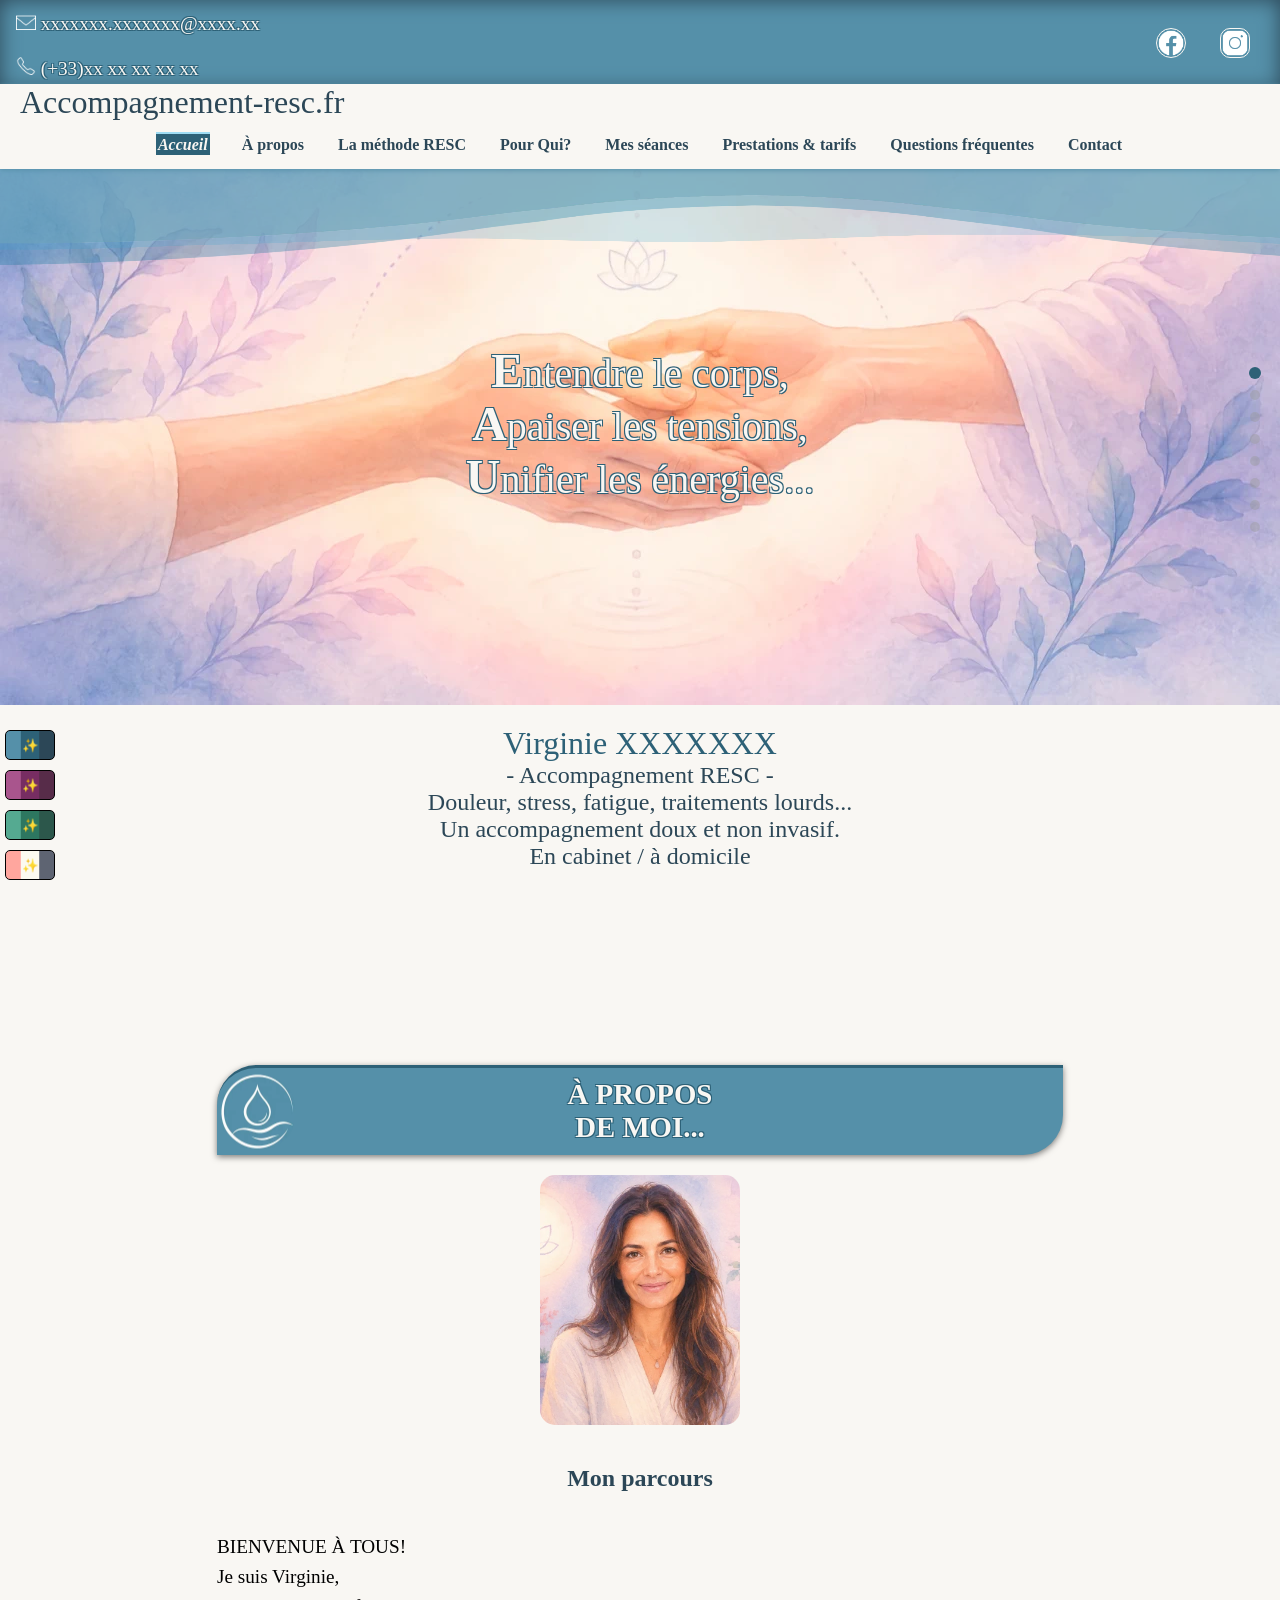
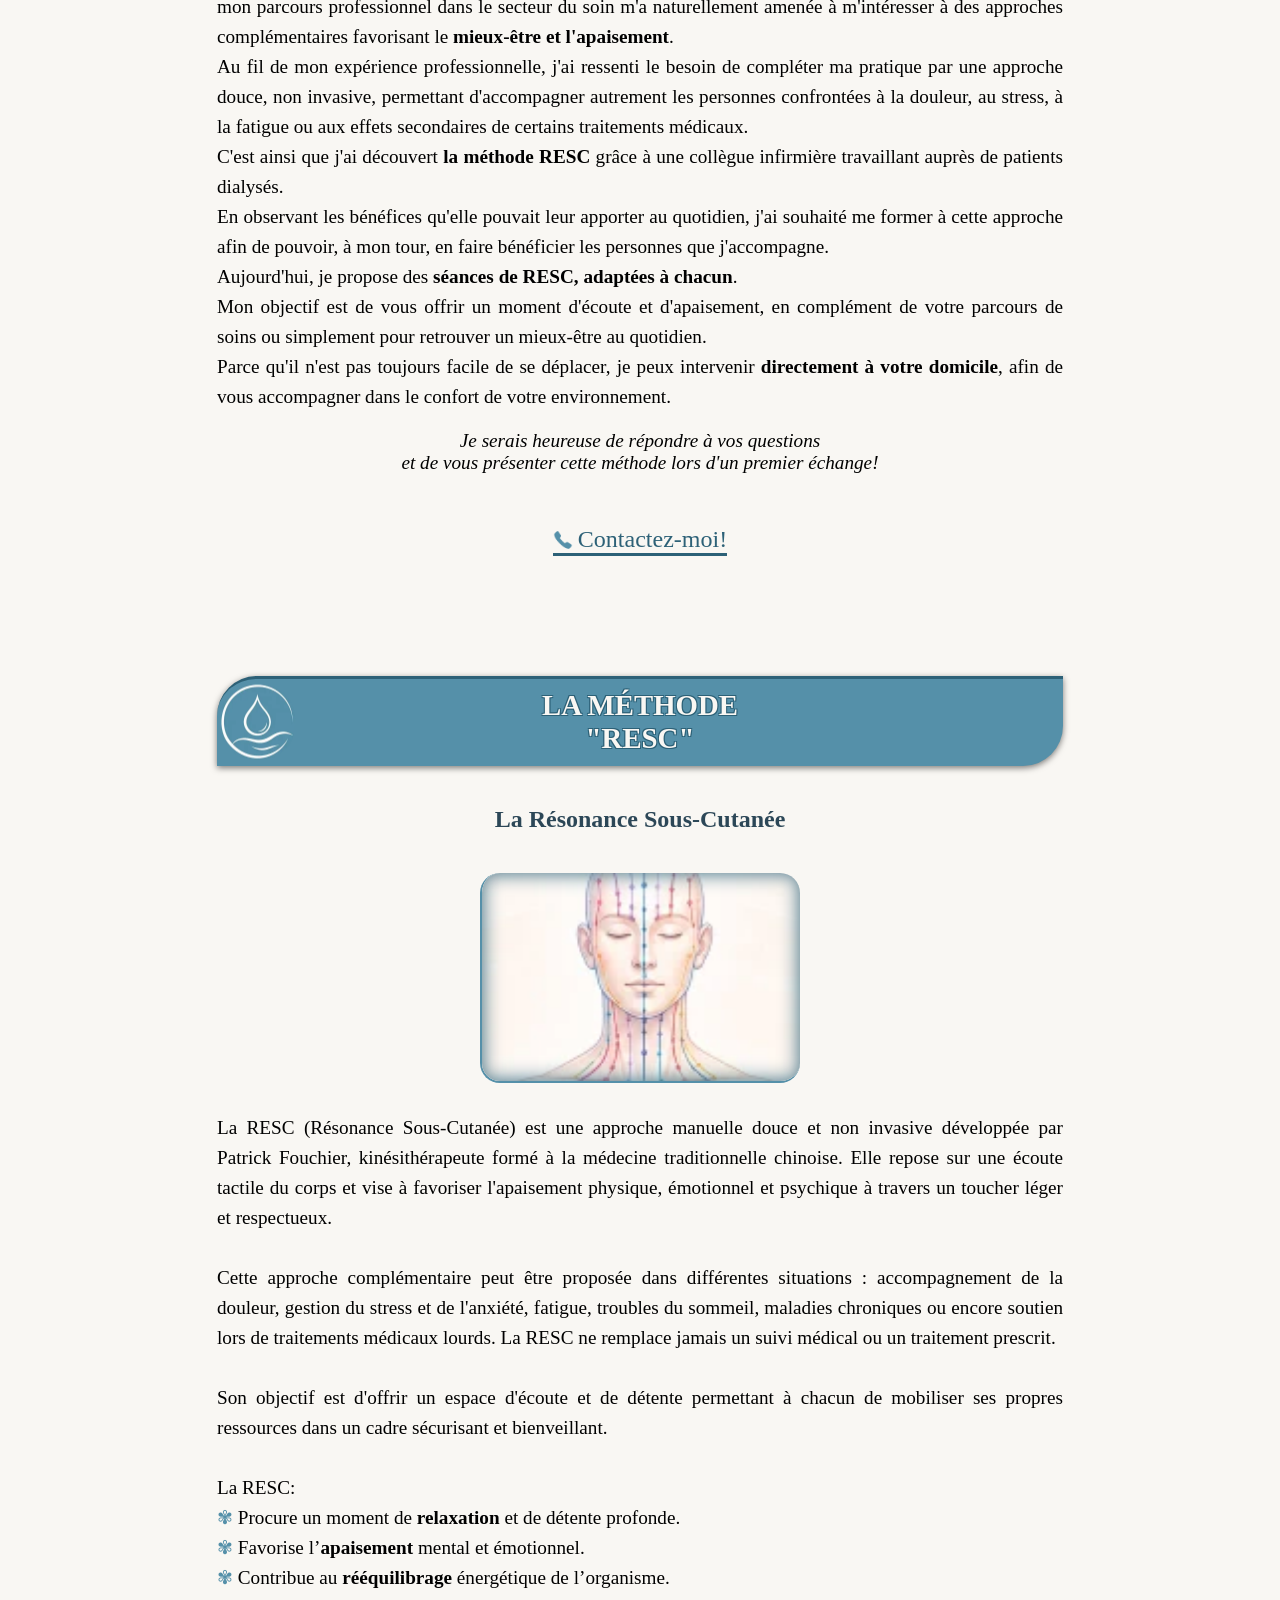
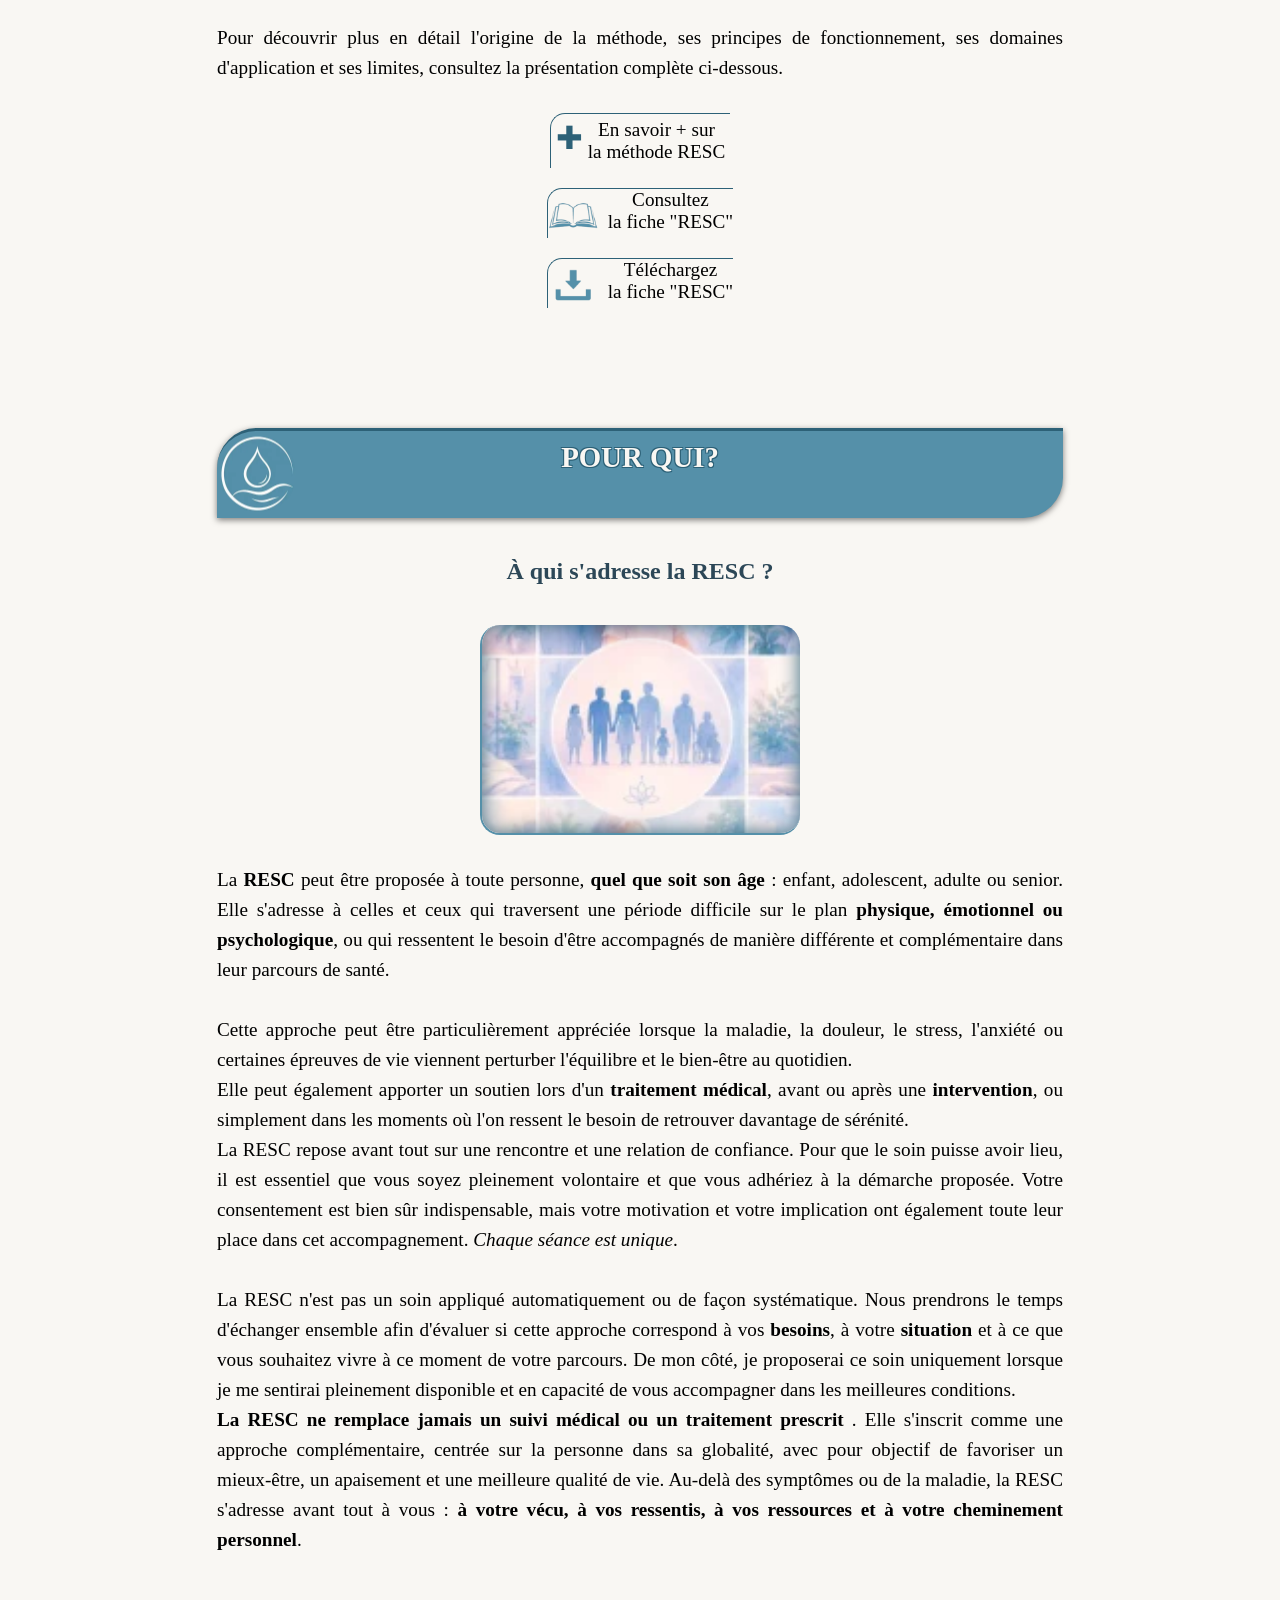
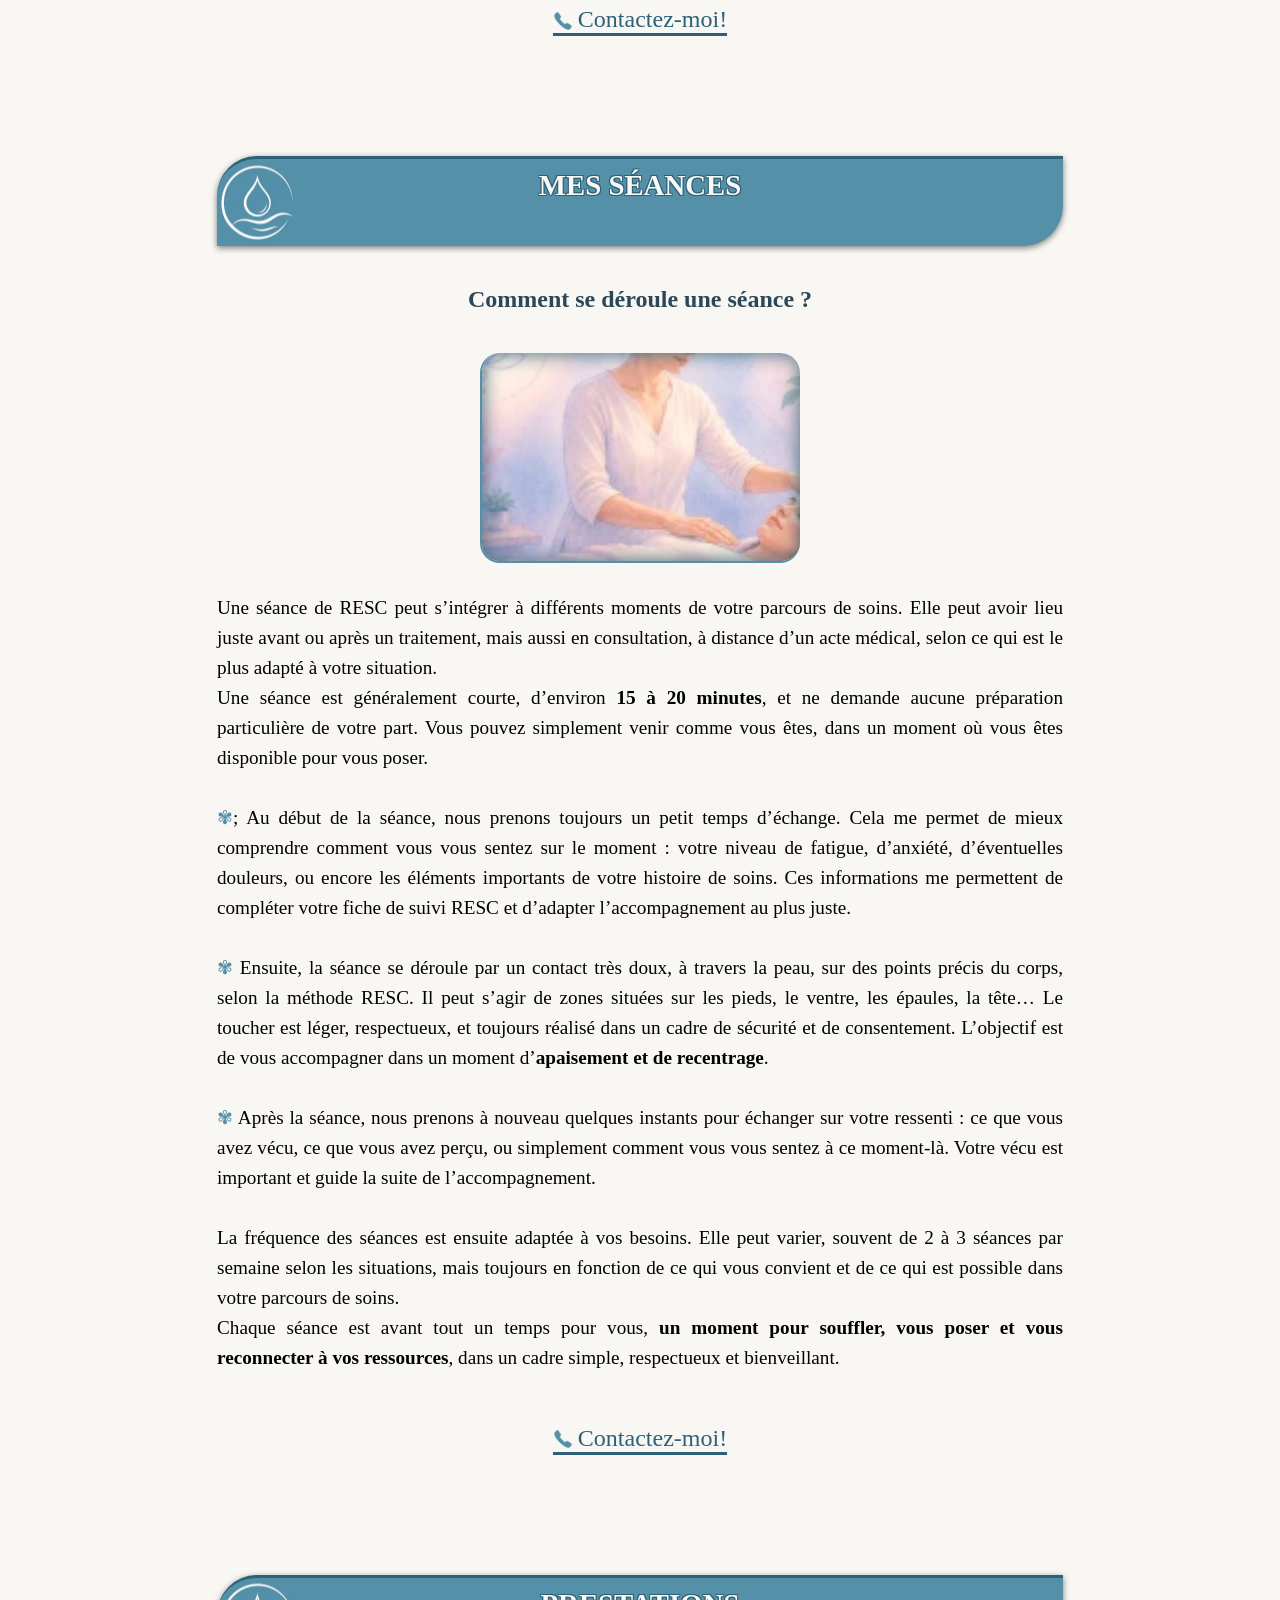
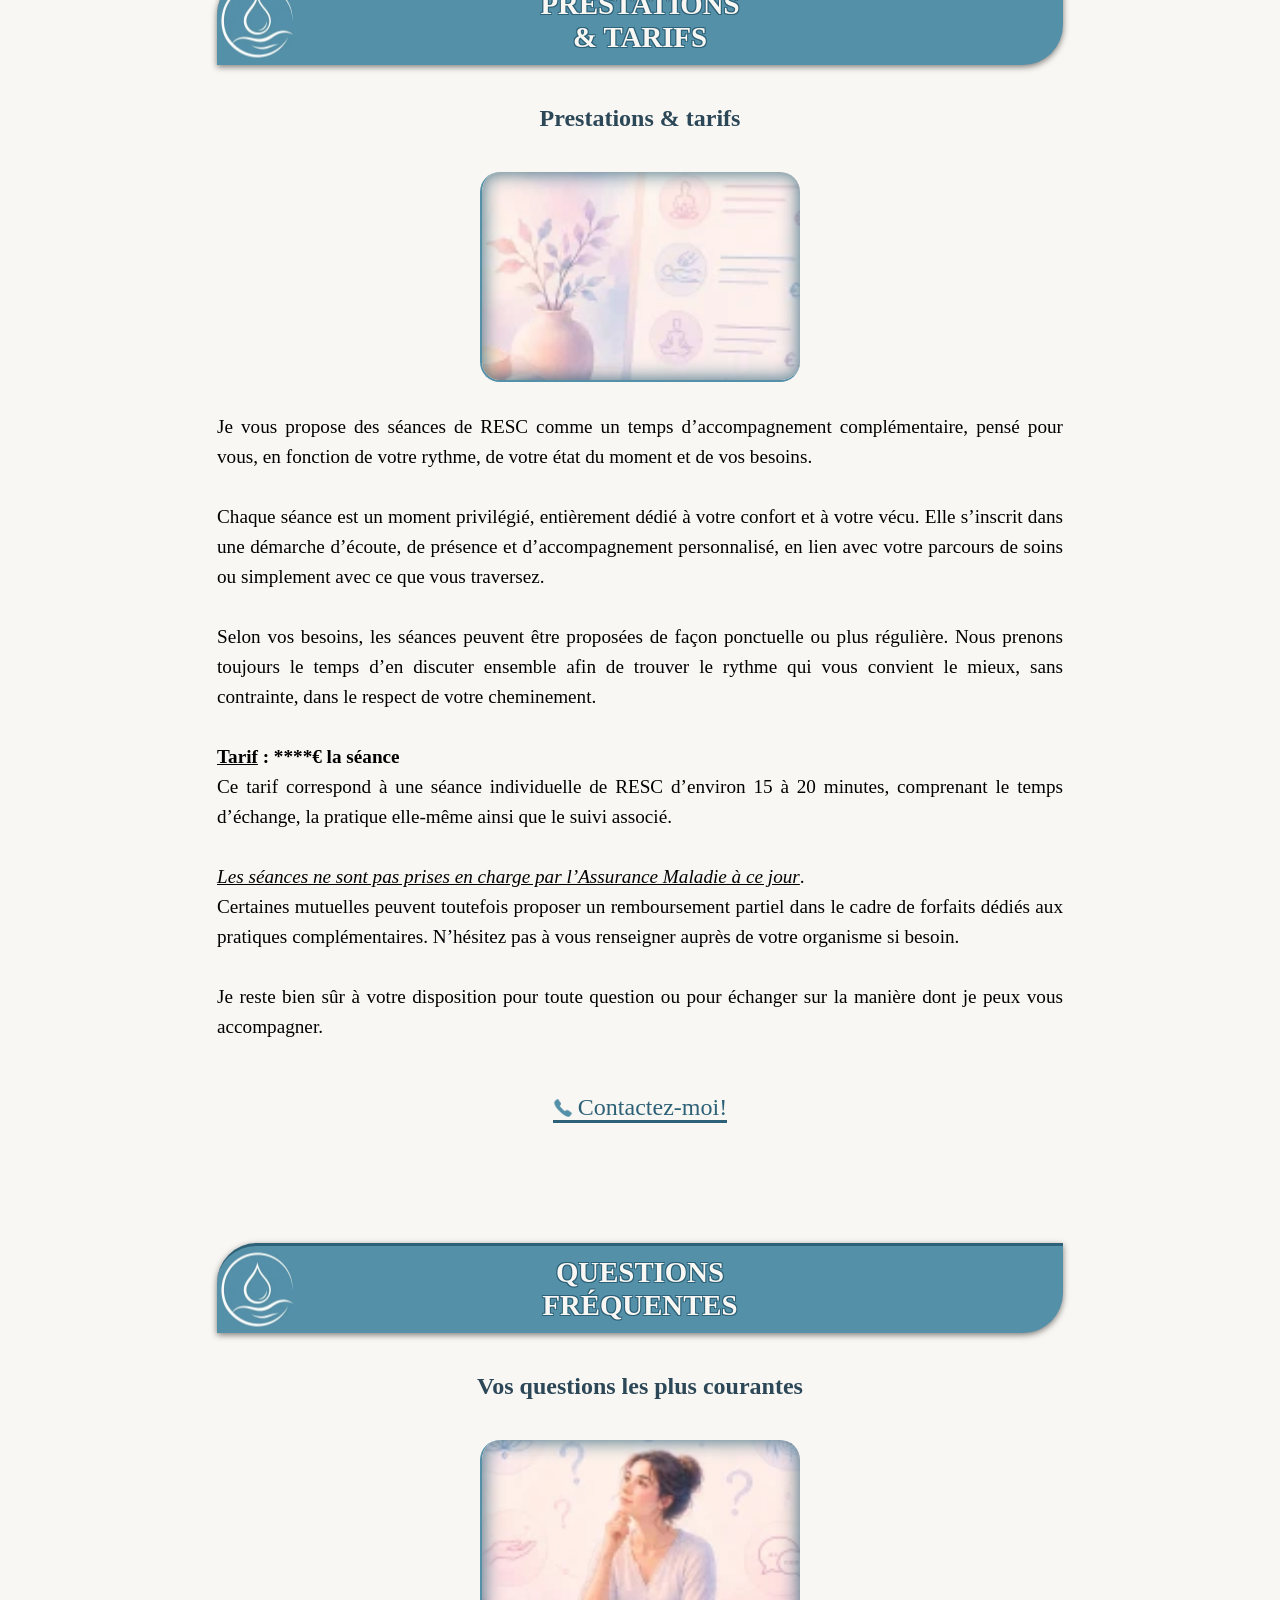
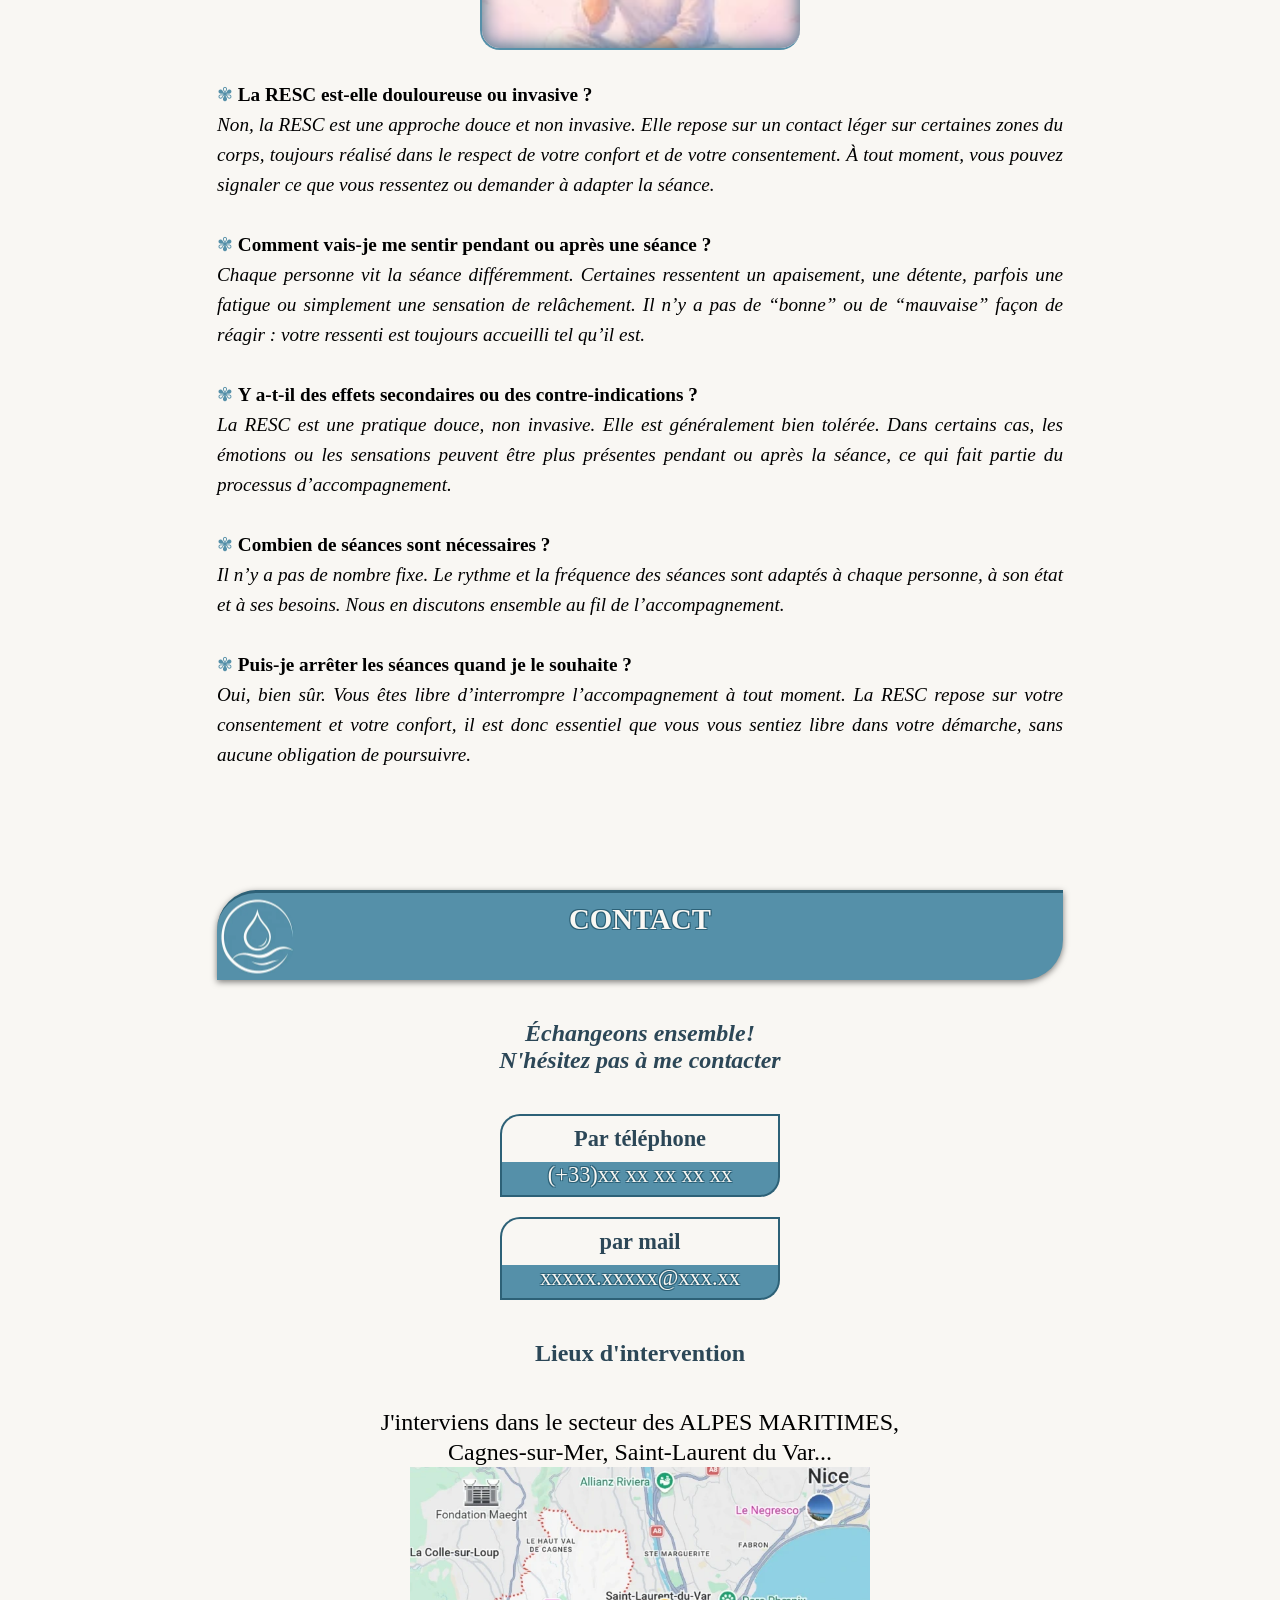
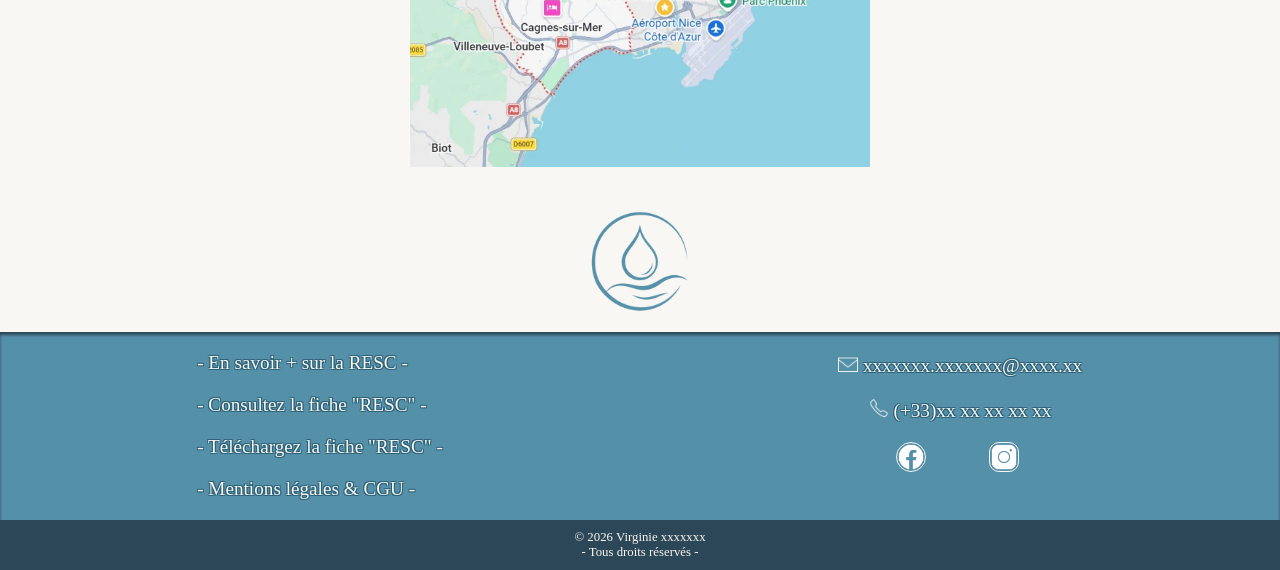
<file: index.html>
<!doctype html>
<html data-theme="blue" lang="fr">
  <head>
    <meta charset="UTF-8" />
    <meta http-equiv="X-UA-Compatible" content="IE=edge" />
    <meta name="viewport" content="width=device-width, initial-scale=1.0" />
    <title>Praticienne RESC à Cagnes-sur-Mer | Douleur, stress, fatigue - Virginie XXXXXXXX</title>
    <link
      id="favicon32"
      rel="icon"
      type="image/png"
      sizes="32x32"
      href="./assets/logo/favicon/faviconZen/faviconZenDarkBlue2-32.png"
    />
    <link
      id="favicon96"
      rel="icon"
      type="image/png"
      sizes="96x96"
      href="./assets/logo/favicon/faviconZen/faviconZenDarkBlue2-96.png"
    />
    <link
      id="favicon192"
      rel="icon"
      type="image/png"
      sizes="192x192"
      href="./assets/logo/favicon/faviconZen/faviconZenDarkBlue2-192.png"
    />
    <link
      id="faviconIco"
      rel="shortcut icon"
      href="./assets/logo/favicon/faviconZen/faviconDarkBlue2.ico"
    />
    <meta
      name="keywords"
      content="RESC, résonance sous-cutanée, méthode RESC, praticienne RESC, accompagnement bien-être, gestion du stress, relaxation, détente, accompagnement douleur, fatigue chronique, mieux-être, soins complémentaires, approche non invasive, séance RESC, praticienne bien-être, accompagnement émotionnel, intervention à domicile,Cagnes-sur-Mer, Nice, Alpes-Maritimes, Côte d'Azur"
    />
    <meta
      name="description"
      content="Découvrez la méthode RESC avec Virginie. Séances au cabinet et à domicile pour favoriser l'apaisement, la détente et le mieux-être dans une approche douce, complémentaire et non invasive."
    />
    <link
      rel="preload"
      href="./assets/waves/wave3Blue.webp"
      as="image"
      fetchpriority="high">
    <link rel="stylesheet" href="./style.css">
    <link rel="stylesheet" href="./media.css">
  </head>
  <body>
    <div class="background-top"></div>
    <header role="banner">
      <div class="headerTop">
        <div class="leftSide">
          <div class="contact">
            <a
              href="mailto:xxxxxxx.xxxxxxx@xxxx.xx"
              onclick="return false;"
              aria-label="Envoyer un email"
            ><img
                src="./assets/icons/emailIcon.png"
                alt="icone mail"
                width="20"
                height="20"
              />
              xxxxxxx.xxxxxxx@xxxx.xx
            </a>
          </div>
          <div class="tel">
            <a href="tel:+33xxxxxxxxx" onclick="return false;" aria-label="mon numéro de mobile"
              ><img
                src="./assets/icons/phoneIcon.png"
                alt="icone mobile"
                width="20"
                height="20"
              />
              (+33)xx xx xx xx xx</a
            >
          </div>
        </div>
        <div class="rightSide">
          <div class="socialLinks">
            <a href="#" onclick="return false;" target="_blank" rel="noopener noreferrer" aria-label="suivez-moi sur Facebook"
              ><img
                src="./assets/icons/facebook.png"
                alt="icone mobile"
                width="30"
                height="30"
              /></a> 
            <a href="#" target="_blank" onclick="return false;" rel="noopener noreferrer" aria-label="suivez-moi sur Instagram"
              ><img
                src="./assets/icons/instagram.png"
                alt="icone mobile"
                width="30" 
                height="30"
              /></a>
          </div>
        </div>
      </div>
      <div class="headerNav">
        <div class="titleAndBtn">
          <div class="title">Accompagnement-resc.fr</div>
          <div class="btnMenu" id="menu">
            <div class="btnMenuItem">
              <div class="it1">&#8779;</div>
            </div> 
          </div>
        </div>
        <nav role="navigation">
          <ul class="navUl">
            <li>
              <a class="menu-link active" href="#linkSect1" aria-label="Accueil"
                >Accueil</a
              >
            </li>
            <li>
              <a
                class="menu-link"
                href="#linkSect2"
                aria-label="À propos de moi"
                >À propos</a
              >
            </li>
            <li>
              <a
                class="menu-link"
                href="#linkSect3"
                aria-label="apprenez-en plus sur la méthode RESC"
                >La méthode RESC</a
              >
            </li>
            <li>
              <a
                class="menu-link"
                href="#linkSect4"
                aria-label="À qui s'adresse la RESC?"
                >Pour Qui?</a
              >
            </li>
            <li>
              <a
                class="menu-link"
                href="#linkSect5"
                aria-label="Comment se déroule une séance?"
                >Mes séances</a
              >
            </li>
            <li>
              <a
                class="menu-link"
                href="#linkSect6"
                aria-label="Prestations et tarifs"
                >Prestations & tarifs</a
              >
            </li>
            <li>
              <a
                class="menu-link"
                href="#linkSect7"
                aria-label="Les questions fréquentes"
                >Questions fréquentes</a
              >
            </li>
            <li>
              <a
                class="menu-link"
                href="#linkSect8"
                aria-label="me contacter par mail ou téléphone"
                >Contact</a
              >
            </li>
          </ul>
        </nav>
      </div>
    </header>
    <div class="themeBtn">
      <button data-theme="blue" id="themeBlue">&#x2728;</button>
      <button data-theme="pink" id="themePink">&#x2728;</button>
      <button data-theme="green" id="themeGreen">&#x2728;</button>
      <button data-theme="earthy" id="themeEarthy">&#x2728;</button>
    </div>
    <main role="main">
      <div id="dotNav">
        <div data-section="linkSect1"></div>
        <div data-section="linkSect2"></div>
        <div data-section="linkSect3"></div>
        <div data-section="linkSect4"></div>
        <div data-section="linkSect5"></div>
        <div data-section="linkSect6"></div>
        <div data-section="linkSect7"></div>
        <div data-section="linkSect8"></div>
      </div>
      <div class="wavesContainer">
        <div class="waves">
          <div class="wave" id="wave1"></div>
          <div class="wave" id="wave2"></div>
          <div class="wave" id="wave3"></div>
        </div>
      </div>
      <div class="linkSect" id="linkSect1"></div>
      <section id="sect1">
        <div class="accroche">
          <div class="accrocheTextContainer">
            <div id="accrocheText">
            <span class="initiale">E</span>ntendre le corps,<br /><span
              class="initiale"
              >A</span
            >paiser les tensions,<br /><span class="initiale">U</span>nifier les
            énergies...
            </div>
         </div>
        </div>
        <div class="nom">Virginie XXXXXXX</div>
          <h1>- Accompagnement RESC -
            <span>Douleur, stress, fatigue, traitements lourds...</span>
            <span>Un accompagnement doux et non invasif.</span>
            <span>En cabinet / à domicile</span>
          </h1>
      </section>
      <div class="linkSect" id="linkSect2"></div>
      <section id="sect2">
        <div class="subtitle" id="sub2">
          <h2 id="subtitle2">À propos<br />de moi...</h2>
          <div class="drop"></div>
        </div>
        <div class="photoVirginie"></div>
        <h3>Mon parcours</h3>
        <p>
        BIENVENUE À TOUS!<br />Je suis
        Virginie,<br />mon parcours professionnel dans le secteur du soin m'a
        naturellement amenée à m'intéresser à des approches complémentaires
        favorisant le <strong>mieux-être et l'apaisement</strong>.<br />
        Au fil de mon expérience professionnelle, j'ai ressenti le besoin de
        compléter ma pratique par une approche douce, non invasive, permettant
        d'accompagner autrement les personnes confrontées à la douleur, au
        stress, à la fatigue ou aux effets secondaires de certains traitements
        médicaux.<br />C'est ainsi que j'ai découvert
        <strong>la méthode RESC</strong> grâce à une collègue infirmière
        travaillant auprès de patients dialysés.<br />En observant les bénéfices
        qu'elle pouvait leur apporter au quotidien, j'ai souhaité me former à
        cette approche afin de pouvoir, à mon tour, en faire bénéficier les
        personnes que j'accompagne.<br />Aujourd'hui, je propose des
        <strong>séances de RESC, adaptées à chacun</strong
        >.<br />Mon objectif est de vous offrir un moment d'écoute et
        d'apaisement, en complément de votre parcours de soins ou simplement
        pour retrouver un mieux-être au quotidien.<br />Parce qu'il n'est pas
        toujours facile de se déplacer, je peux intervenir <strong>directement à votre
        domicile</strong>, afin de vous accompagner dans le confort de votre
        environnement.
        </p>
        <br />
        <div style="font-size: 1.2rem; text-align: center; margin: auto; font-style: italic;">
        Je serais heureuse de répondre à vos questions<br />et de vous présenter cette méthode lors d'un premier échange!
        </div>
        <div class="animCTA">
          <a href="tel:+33xxxxxxxxx" onclick="return false;" aria-label="mon numéro de mobile">
            <div class="ctaContent">
              <div class="phoneIcon"></div>
              <div class="text"> Contactez-moi!</div>
            </div>
            <span class="line -right"></span>
             <span class="line -top"></span>
             <span class="line -left"></span>
             <span class="line -bottom"></span>
          </a>
        </div>
      </section>
      <div class="linkSect" id="linkSect3"></div>
      <section id="sect3">
        <div class="subtitle" id="sub3">
          <h2 id="subtitle3">La méthode<br />"RESC"</h2>
          <div class="drop"></div>
        </div>
        <h3>La Résonance Sous-Cutanée</h3>
        <div class="sectIllus">
          <img
          id="sectIllus3"
          src="./assets/meridiensPortrait-320.webp"
          srcset="
         ./assets/meridiensPortrait-320.webp 320w,
         ./assets/meridiensPortrait-640.webp 640w"
          sizes="320px"
          loading="lazy"
          decoding="async"
          alt="Résonance Sous-Cutanée"
          width="320"
          height="210"
          />
        </div>
        <p> La RESC (Résonance Sous-Cutanée) est une approche manuelle douce et non invasive développée par Patrick Fouchier, kinésithérapeute formé à la médecine traditionnelle chinoise. Elle repose sur une écoute tactile du corps et vise à favoriser l'apaisement physique, émotionnel et psychique à travers un toucher léger et respectueux. </p>
        <p> Cette approche complémentaire peut être proposée dans différentes situations : accompagnement de la douleur, gestion du stress et de l'anxiété, fatigue, troubles du sommeil, maladies chroniques ou encore soutien lors de traitements médicaux lourds. La RESC ne remplace jamais un suivi médical ou un traitement prescrit. </p>
        <p> Son objectif est d'offrir un espace d'écoute et de détente permettant à chacun de mobiliser ses propres ressources dans un cadre sécurisant et bienveillant. </p>
        <p>
          La RESC: <br />
        <span class="symbol">&#10046;</span> Procure un moment de <strong>relaxation</strong> et de détente profonde.<br />
        <span class="symbol">&#10046;</span> Favorise l’<strong>apaisement</strong> mental et émotionnel.<br />
        <span class="symbol">&#10046;</span> Contribue au <strong>rééquilibrage</strong> énergétique de l’organisme.<br />
        </p>
        <p> Pour découvrir plus en détail l'origine de la méthode, ses principes de fonctionnement, ses domaines d'application et ses limites, consultez la présentation complète ci-dessous. </p>
        <div class="infographicContainer">
          <div class="btnMore">
            <div class="plusIcon">&#10010;</div>
            <a href="./methode-resc.html" aria-label="en savoir plus sur la méthode RESC">
            En savoir + sur<br />la méthode RESC
            </a>
          </div>
          <div class="infographic1">
            <div class="bookIcon"></div>
            <a href="./assets/infographie/infographie-resc.pdf" aria-label="consulter la fiche RESC" target="_blank" rel="noopener   noreferrer">
            Consultez<br />la fiche "RESC"
            </a>
          </div>
          <div class="infographic2">
            <div class="downloadIcon"></div>
            <a href="./assets/infographie/infographie-resc.pdf" aria-label="télécharger la fiche RESC" download>
            Téléchargez<br />la fiche "RESC"
            </a>
          </div>
        </div>   
      </section>
      <div class="linkSect" id="linkSect4"></div>
      <section id="sect4">
        <div class="subtitle" id="sub4">
          <h2 id="subtitle4">Pour qui?</h2>
          <div class="drop"></div>
        </div>
        <h3>À qui s'adresse la RESC ?</h3>
        <div class="sectIllus">
          <img
          id="sectIllus4"
          src="./assets/soinsPourTous-320.webp"
          srcset="
          ./assets/soinsPourTous-320.webp 320w,
          ./assets/soinsPourTous-640.webp 640w"
          sizes="320px"
          loading="lazy"
          decoding="async"
          alt="À qui s'adresse la RESC ?"
          width="320"
          height="210"
          />
        </div>
        <p>
        La <strong>RESC</strong> peut être proposée à toute personne,
        <strong>quel que soit son âge</strong>
        : enfant, adolescent, adulte ou senior. Elle s'adresse à celles et ceux
        qui traversent une période difficile sur le plan
        <strong>physique, émotionnel ou psychologique</strong>, ou qui
        ressentent le besoin d'être accompagnés de manière différente et
        complémentaire dans leur parcours de santé.<br /><br />Cette approche
        peut être particulièrement appréciée lorsque la maladie, la douleur, le
        stress, l'anxiété ou certaines épreuves de vie viennent perturber
        l'équilibre et le bien-être au quotidien.<br />Elle peut également
        apporter un soutien lors d'un <strong>traitement médical</strong>, avant
        ou après une <strong>intervention</strong>, ou simplement dans les
        moments où l'on ressent le besoin de retrouver davantage de sérénité.<br />La
        RESC repose avant tout sur une rencontre et une relation de confiance.
        Pour que le soin puisse avoir lieu, il est essentiel que vous soyez
        pleinement volontaire et que vous adhériez à la démarche proposée. Votre
        consentement est bien sûr indispensable, mais votre motivation et votre
        implication ont également toute leur place dans cet accompagnement.
        <em>Chaque séance est unique</em>.<br /><br />La RESC n'est pas un soin
        appliqué automatiquement ou de façon systématique. Nous prendrons le
        temps d'échanger ensemble afin d'évaluer si cette approche correspond à
        vos <strong>besoins</strong>, à votre <strong>situation</strong> et à ce
        que vous souhaitez vivre à ce moment de votre parcours. De mon côté, je
        proposerai ce soin uniquement lorsque je me sentirai pleinement
        disponible et en capacité de vous accompagner dans les meilleures
        conditions.<br /><em></em>
          <strong
            >La RESC ne remplace jamais un suivi médical ou un traitement
            prescrit</strong
          ></em
        >
        . Elle s'inscrit comme une approche complémentaire, centrée sur la
        personne dans sa globalité, avec pour objectif de favoriser un
        mieux-être, un apaisement et une meilleure qualité de vie. Au-delà des
        symptômes ou de la maladie, la RESC s'adresse avant tout à vous :
        <strong
          >à votre vécu, à vos ressentis, à vos ressources et à votre
          cheminement personnel</strong
        >.
        </p>
        <div class="animCTA">
          <a href="tel:+33xxxxxxxxx" onclick="return false;" aria-label="mon numéro de mobile">
            <div class="ctaContent">
              <div class="phoneIcon"></div>
              <div class="text"> Contactez-moi!</div>
            </div>
            <span class="line -right"></span>
            <span class="line -top"></span>
            <span class="line -left"></span>
            <span class="line -bottom"></span>
          </a>
        </div>
      </section>
      <div class="linkSect" id="linkSect5"></div>
      <section id="sect5">
        <div class="subtitle" id="sub5">
          <h2 id="subtitle5">Mes séances</h2>
          <div class="drop"></div>
        </div>
        <h3>Comment se déroule une séance ?</h3>
        <div class="sectIllus">
          <img
          id="sectIllus5"
          src="./assets/seanceResc-320.webp"
          srcset="
          ./assets/seanceResc-320.webp 320w,
          ./assets/seanceResc-640.webp 640w"
          sizes="320px"
          loading="lazy"
          decoding="async"
          alt="Mes séances"
          width="320"
          height="210"
          />
        </div>
        <p>
         Une séance de RESC peut s’intégrer à différents moments de votre parcours de soins. Elle peut avoir lieu juste avant ou après un traitement, mais aussi en consultation, à distance d’un acte médical, selon ce qui est le plus adapté à votre situation.<br />

          Une séance est généralement courte, d’environ <strong>15 à 20 minutes</strong>, et ne demande aucune préparation particulière de votre part. Vous pouvez simplement venir comme vous êtes, dans un moment où vous êtes disponible pour vous poser.<br /><br />

          <span class="symbol">&#10046;</span>; Au début de la séance, nous prenons toujours un petit temps d’échange. Cela me permet de mieux comprendre comment vous vous sentez sur le moment : votre niveau de fatigue, d’anxiété, d’éventuelles douleurs, ou encore les éléments importants de votre histoire de soins. Ces informations me permettent de compléter votre fiche de suivi RESC et d’adapter l’accompagnement au plus juste.<br /><br />

           <span class="symbol">&#10046;</span> Ensuite, la séance se déroule par un contact très doux, à travers la peau, sur des points précis du corps, selon la méthode RESC. Il peut s’agir de zones situées sur les pieds, le ventre, les épaules, la tête… Le toucher est léger, respectueux, et toujours réalisé dans un cadre de sécurité et de consentement. L’objectif est de vous accompagner dans un moment d’<strong>apaisement et de recentrage</strong>.<br /><br />

           <span class="symbol">&#10046;</span> Après la séance, nous prenons à nouveau quelques instants pour échanger sur votre ressenti : ce que vous avez vécu, ce que vous avez perçu, ou simplement comment vous vous sentez à ce moment-là. Votre vécu est important et guide la suite de l’accompagnement.<br /><br />

          La fréquence des séances est ensuite adaptée à vos besoins. Elle peut varier, souvent de 2 à 3 séances par semaine selon les situations, mais toujours en fonction de ce qui vous convient et de ce qui est possible dans votre parcours de soins.<br />

          Chaque séance est avant tout un temps pour vous, <strong>un moment pour souffler, vous poser et vous reconnecter à vos ressources</strong>, dans un cadre simple, respectueux et bienveillant.
        </p>
        <div class="animCTA">
          <a href="tel:+33xxxxxxxxx" onclick="return false;" aria-label="mon numéro de mobile">
            <div class="ctaContent">
              <div class="phoneIcon"></div>
              <div class="text"> Contactez-moi!</div>
            </div>
            <span class="line -right"></span>
            <span class="line -top"></span>
            <span class="line -left"></span>
            <span class="line -bottom"></span>
          </a>
        </div>
      </section>
      <div class="linkSect" id="linkSect6"></div>
      <section id="sect6">
      <div class="subtitle" id="sub6">
        <h2 id="subtitle6">Prestations<br />& tarifs</h2>
        <div class="drop"></div>
      </div>
      <h3>Prestations & tarifs</h3>
      <div class="sectIllus">
        <img
          id="sectIllus6"
          src="./assets/tarification-320.webp"
          srcset="
          ./assets/tarification-320.webp 320w,
          ./assets/tarification-640.webp 640w"
          sizes="320px"
          loading="lazy"
          decoding="async"
          alt="Prestations et tarifs"
          width="320"
          height="210"
        />
      </div>
      <p>
        Je vous propose des séances de RESC comme un temps d’accompagnement complémentaire, pensé pour vous, en fonction de votre rythme, de votre état du moment et de vos besoins.<br /><br />

        Chaque séance est un moment privilégié, entièrement dédié à votre confort et à votre vécu. Elle s’inscrit dans une démarche d’écoute, de présence et d’accompagnement personnalisé, en lien avec votre parcours de soins ou simplement avec ce que vous traversez.<br /><br />

        Selon vos besoins, les séances peuvent être proposées de façon ponctuelle ou plus régulière. Nous prenons toujours le temps d’en discuter ensemble afin de trouver le rythme qui vous convient le mieux, sans contrainte, dans le respect de votre cheminement.<br /><br />

        <strong><u>Tarif</u> : ****€ la séance</strong><br />

        Ce tarif correspond à une séance individuelle de RESC d’environ 15 à 20 minutes, comprenant le temps d’échange, la pratique elle-même ainsi que le suivi associé.<br /><br />

        <em><u>Les séances ne sont pas prises en charge par l’Assurance Maladie à ce jour</u></em>.<br />Certaines mutuelles peuvent toutefois proposer un remboursement partiel dans le cadre de forfaits dédiés aux pratiques complémentaires. N’hésitez pas à vous renseigner auprès de votre organisme si besoin.<br /><br />

        Je reste bien sûr à votre disposition pour toute question ou pour échanger sur la manière dont je peux vous accompagner.
      </p>
      <div class="animCTA">
        <a href="tel:+33xxxxxxxxx" onclick="return false;" aria-label="mon numéro de mobile">
          <div class="ctaContent">
            <div class="phoneIcon"></div>
            <div class="text"> Contactez-moi!</div>
          </div>
          <span class="line -right"></span>
          <span class="line -top"></span>
          <span class="line -left"></span>
          <span class="line -bottom"></span>
        </a>
      </div>
      </section>
      <div class="linkSect" id="linkSect7"></div>
      <section id="sect7">
        <div class="subtitle" id="sub7">
          <h2 id="subtitle7">Questions<br />fréquentes</h2>
          <div class="drop"></div>
        </div>
        <h3>Vos questions les plus courantes</h3>
        <div class="sectIllus">
          <img
          id="sectIllus7"
          src="./assets/questions-320.webp"
          srcset="
          ./assets/questions-320.webp 320w,
          ./assets/questions-640.webp 640w"
          sizes="320px"
          loading="lazy"
          decoding="async"
          alt="Questions fréquentes"
          width="320"
          height="210"
          />
        </div>
        <p>
        <span class="symbol">&#10046;</span> <strong>La RESC est-elle douloureuse ou invasive ?</strong><br />
        <em>Non, la RESC est une approche douce et non invasive. Elle repose sur un contact léger sur certaines zones du corps, toujours réalisé dans le respect de votre confort et de votre consentement. À tout moment, vous pouvez signaler ce que vous ressentez ou demander à adapter la séance.</em><br /><br />

        <span class="symbol">&#10046;</span> <strong>Comment vais-je me sentir pendant ou après une séance ?</strong><br />
        <em>Chaque personne vit la séance différemment. Certaines ressentent un apaisement, une détente, parfois une fatigue ou simplement une sensation de relâchement. Il n’y a pas de “bonne” ou de “mauvaise” façon de réagir : votre ressenti est toujours accueilli tel qu’il est.</em><br /><br />

        <span class="symbol">&#10046;</span> <strong>Y a-t-il des effets secondaires ou des contre-indications ?</strong><br />
        <em>La RESC est une pratique douce, non invasive. Elle est généralement bien tolérée. Dans certains cas, les émotions ou les sensations peuvent être plus présentes pendant ou après la séance, ce qui fait partie du processus d’accompagnement.</em><br /><br />

        <span class="symbol">&#10046;</span> <strong>Combien de séances sont nécessaires ?</strong><br />
        <em>Il n’y a pas de nombre fixe. Le rythme et la fréquence des séances sont adaptés à chaque personne, à son état et à ses besoins. Nous en discutons ensemble au fil de l’accompagnement.</em><br /><br />
        <span class="symbol">&#10046;</span> <strong>Puis-je arrêter les séances quand je le souhaite ?</strong><br />
        <em>Oui, bien sûr. Vous êtes libre d’interrompre l’accompagnement à tout moment. La RESC repose sur votre consentement et votre confort, il est donc essentiel que vous vous sentiez libre dans votre démarche, sans aucune obligation de poursuivre.</em><br />
        </p>
      </section>
      <div class="linkSect" id="linkSect8"></div>
      <section id="sect8">
        <div class="subtitle" id="sub8">
         <h2 id="subtitle8">Contact</h2>
          <div class="drop"></div>
        </div>
        <h3>
          <em
          >Échangeons ensemble!<br />N'hésitez pas à me contacter</em>
        </h3>
        <div class="telbis">
          <h3>Par téléphone</h3>
          <div class="telContainer">
            <a href="tel:+33xxxxxxxxx" onclick="return false;" aria-label="mon numéro de mobile"
            > (+33)xx xx xx xx xx</a>
          </div>
        </div>
        <div class="contactbis"> 
          <h3>par mail</h3>
          <div class="mailContainer">
            <a
          href="mailto:xxxxx.xxxxx@xxx.xx" onclick="return false;"
          aria-label="accès direct à l'envoi d'un mail"
          > xxxxx.xxxxx@xxx.xx</a> 
          </div>  
        </div>
        <h3>Lieux d'intervention</h3>
        <p>
        J'interviens dans le secteur des ALPES MARITIMES,<br />Cagnes-sur-Mer,
        Saint-Laurent du Var...
        </p>
        <div class="mapContainer">
         <div class="map"></div>
        </div>
      </section>
      <div class="logoContainer">
      <div class="logoFooter"></div>
      </div>
    </main>
  
    <footer role="contentinfo">
      <div class="footerTopContainer">
        <div class="footerLeftContainer">
          <div class="footerLeft">
            <div>
              <a
                href="./methode-resc.html"
                aria-label="en savoir plus sur la RESC"
                >- En savoir + sur la RESC -</a
              >
            </div>
            <div>
              <a href="./assets/infographie/infographie-resc.pdf" aria-label="consulter la fiche RESC" target="_blank" rel="noopener   noreferrer">- Consultez la fiche "RESC" -</a>
            </div>
            <div>
              <a href="./assets/infographie/infographie-resc.pdf" aria-label="télécharger la fiche RESC" download>- Téléchargez la fiche "RESC" -</a>
            </div>
            <div>
            <a href="./cguml.html" aria-label="consulter les mentions légales">- Mentions légales & CGU -</a>
            </div>
          </div>
        </div>
        <div class="footerRightContainer">
          <div class="footerRight">
            <div>
              <a href="mailto:xxxxxxx.xxxxxxx@xxxx.xx" onclick="return false;" 
                aria-label="Envoyer un email"><img
                src="./assets/icons/emailIcon.png"
                alt="icone mail"
                width="20"
                height="20"
              />xxxxxxx.xxxxxxx@xxxx.xx</a>
            </div>
            <div>
              <a href="tel:+33xxxxxxxxx" onclick="return false;" aria-label="mon numéro de mobile"><img
                src="./assets/icons/phoneIcon.png"
                alt="icone mobile"
                width="20"
                height="20"/>(+33)xx xx xx xx xx</a>
            </div>
            <div class="socialLinks2">
              <a href="#bottom" onclick="return false;" target="_blank" rel="noopener noreferrer" aria-label="suivez-moi sur Facebook"><img
                src="./assets/icons/facebook.png"
                alt="icone mobile"
                width="30"
                height="30"/></a>
              <a href="#bottom" onclick="return false;" target="_blank" rel="noopener noreferrer" aria-label="suivez-moi sur Instagram"><img
                src="./assets/icons/instagram.png"
                alt="icone mobile"
                width="30"
                height="30"/></a>
            </div>
          </div>
        </div>
      </div>
      <div class="copyright">
        © 2026 Virginie xxxxxxx<br />- Tous droits réservés -
      </div>
    </footer>
    <button id="backToTop" title="Retour en haut">
    &#8679;
    </button>
    <div id="scrollOverlay">
      <div id="scrollLogo"></div>
    </div>
    <script src="./app.js" defer></script>
  </body>
</html>
</file>
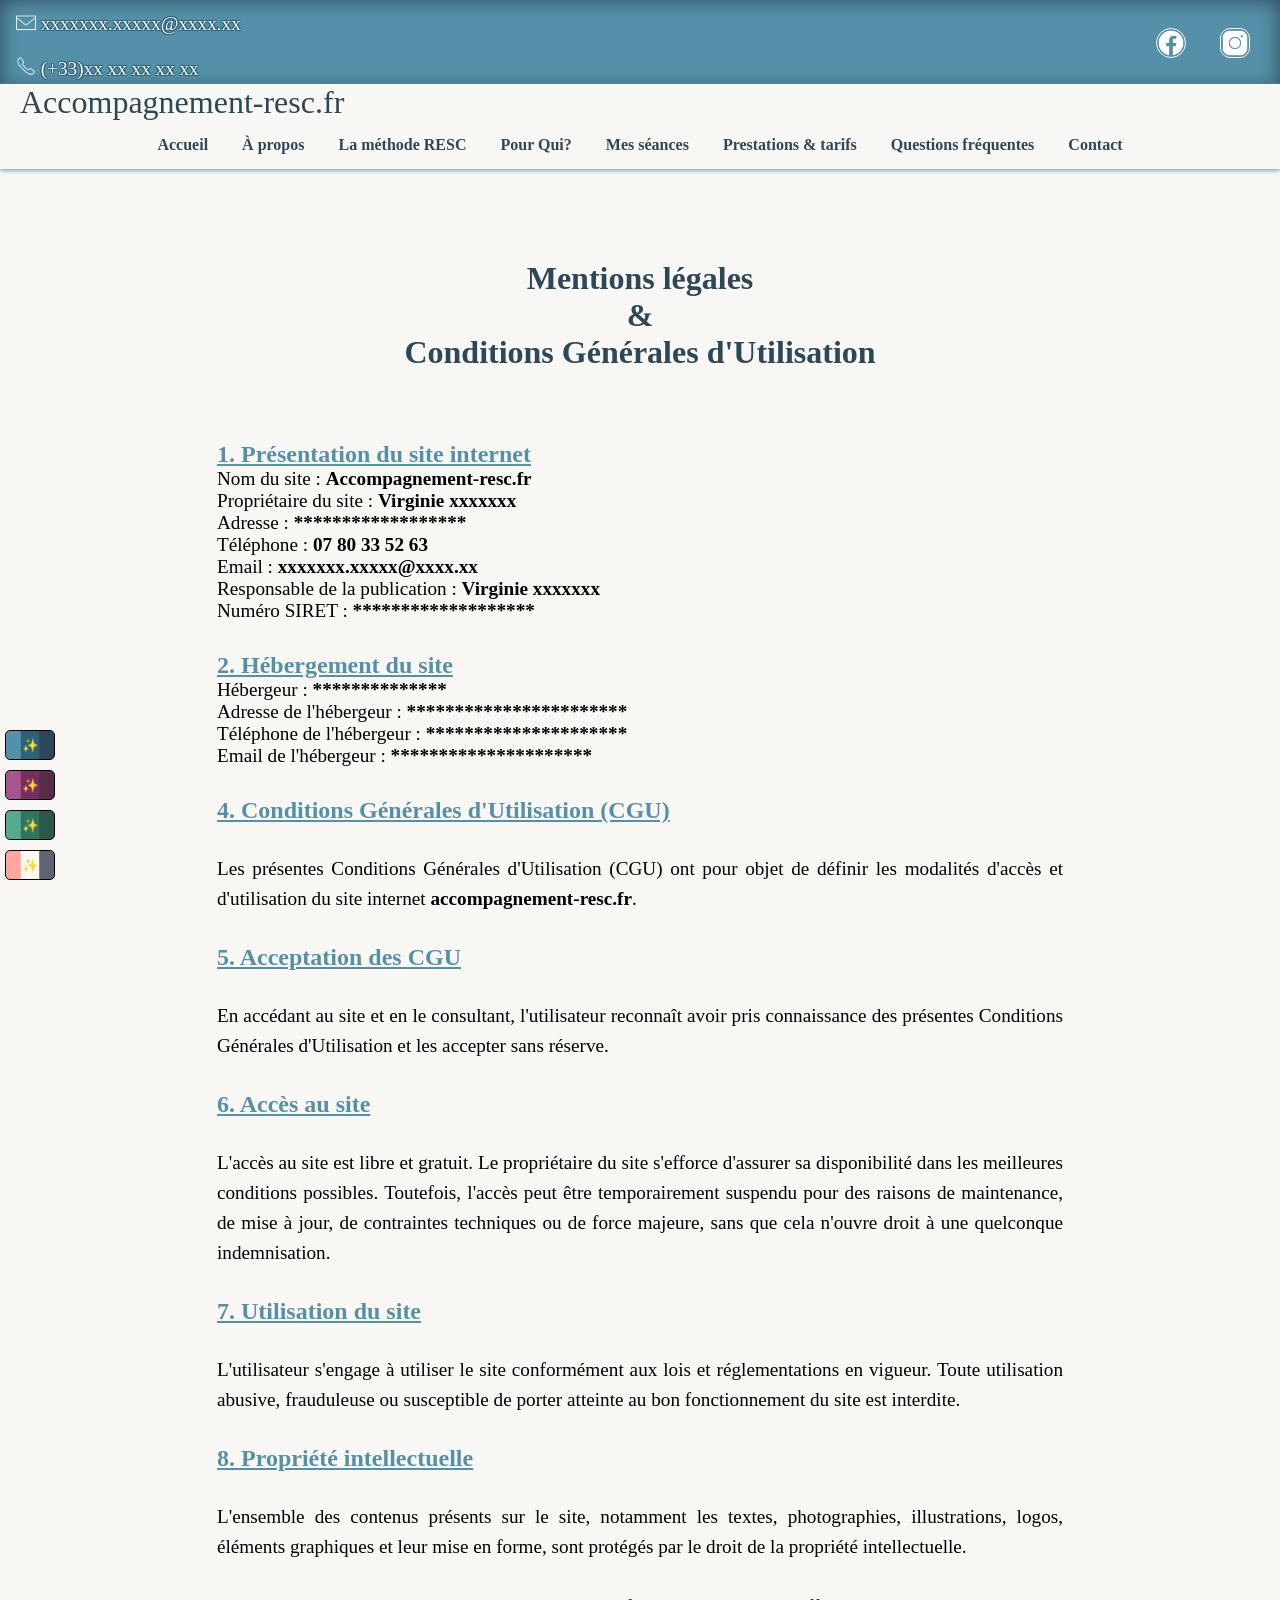
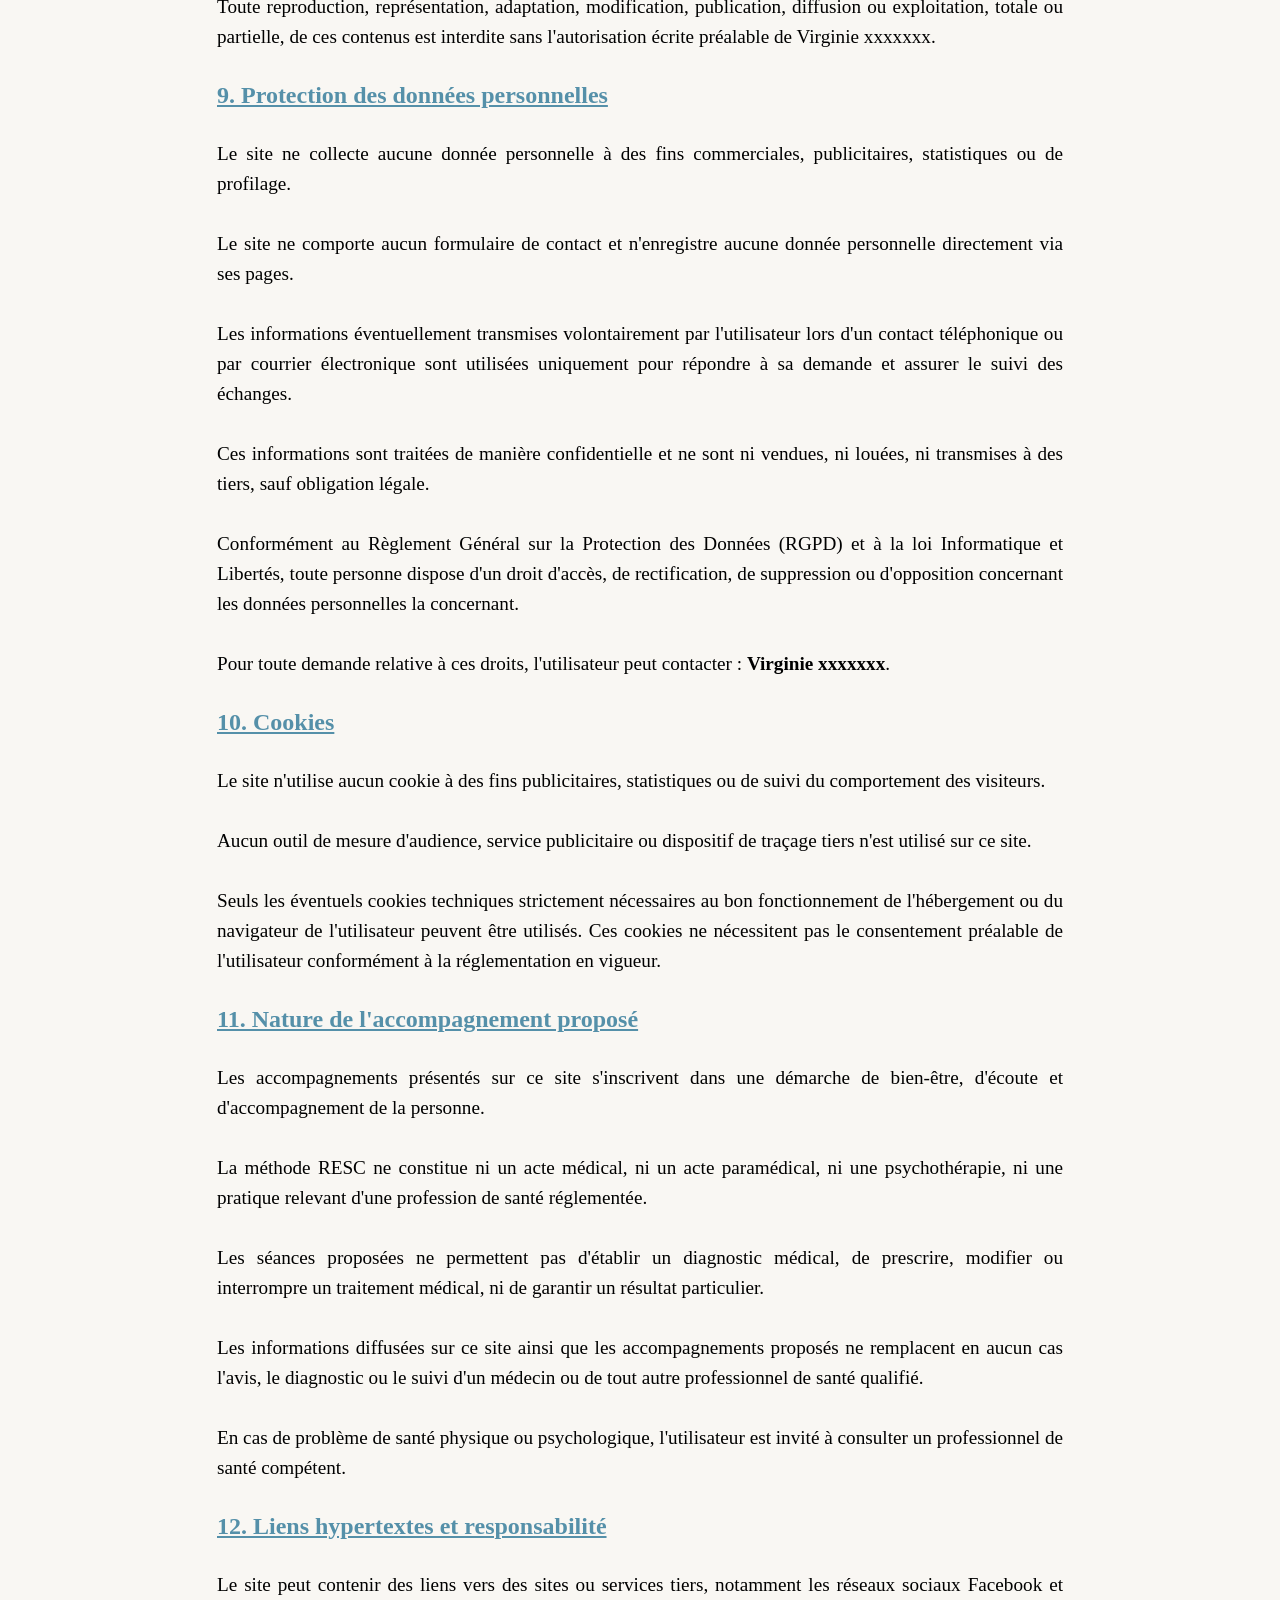
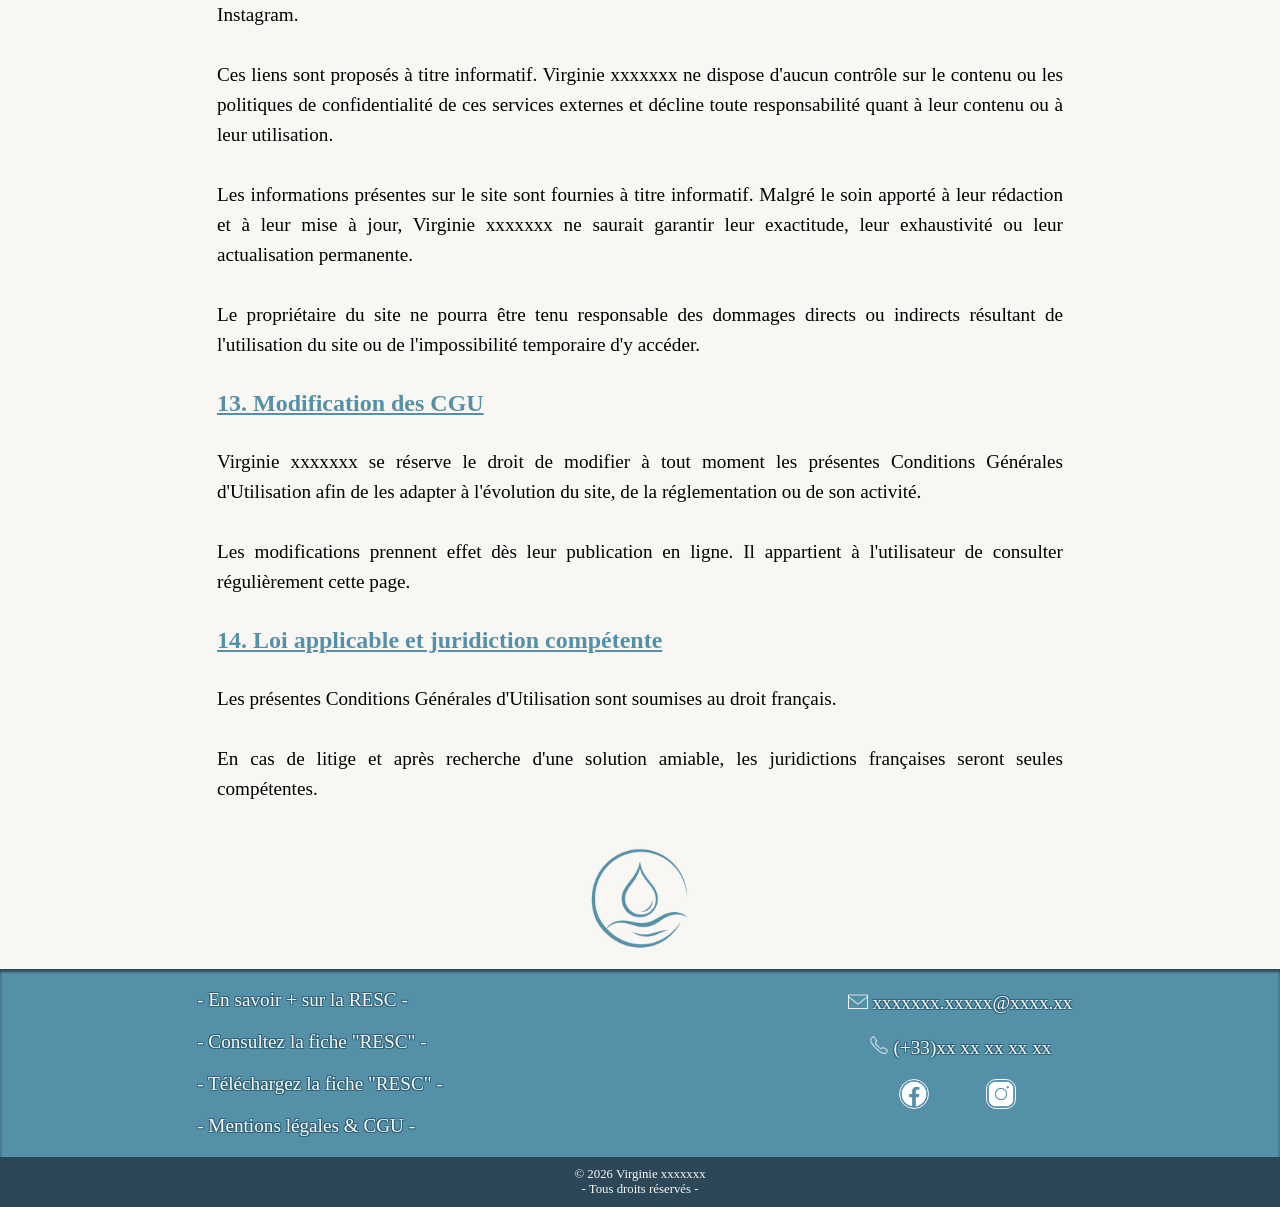
<file: cguml.html>
<!doctype html>
<html data-theme="blue" lang="fr">
  <head>
    <meta charset="UTF-8" />
    <meta http-equiv="X-UA-Compatible" content="IE=edge" />
    <meta name="viewport" content="width=device-width, initial-scale=1.0" />
    <meta name="robots" content="noindex, follow" />
    <title>
      Mentions Légales et Conditions Générales d'Utilisation | Virginie XXXXXXXX
    </title>
    <link
      id="favicon32"
      rel="icon"
      type="image/png"
      sizes="32x32"
      href="./assets/logo/favicon/faviconZen/faviconZenDarkBlue2-32.png"
    />
    <link
      id="favicon96"
      rel="icon"
      type="image/png"
      sizes="96x96"
      href="./assets/logo/favicon/faviconZen/faviconZenDarkBlue2-96.png"
    />
    <link
      id="favicon192"
      rel="icon"
      type="image/png"
      sizes="192x192"
      href="./assets/logo/favicon/faviconZen/faviconZenDarkBlue2-192.png"
    />
    <link
      id="faviconIco"
      rel="shortcut icon"
      href="./assets/logo/favicon/faviconZen/faviconDarkBlue2.ico"
    />
    <link rel="stylesheet" href="./style.css" />
    <link rel="stylesheet" href="./cguml.css" />
    <link rel="stylesheet" href="./media.css" />
  </head>
  <body>
    <header role="banner">
      <div class="headerTop">
        <div class="leftSide">
          <div class="contact">
            <a
              href="mailto:xxxxxxx.xxxxx@xxxx.xx" 
              onclick="return false;"
              aria-label="Envoyer un email"
            >
              <img
                src="./assets/icons/emailIcon.png"
                alt="icone mail"
                width="20"
                height="20"
              />
              xxxxxxx.xxxxx@xxxx.xx
            </a>
          </div>
          <div class="tel">
            <a href="tel:+33xxxxxxxxx" onclick="return false;" aria-label="mon numéro de mobile"
              ><img
                src="./assets/icons/phoneIcon.png"
                alt="icone mobile"
                width="20"
                height="20"
              />
              (+33)xx xx xx xx xx</a
            >
          </div>
        </div>
        <div class="rightSide">
          <div class="socialLinks">
            <a
              href="#"
              target="_blank" 
              onclick="return false;" 
              rel="noopener noreferrer"
              aria-label="suivez-moi sur Facebook"
              ><img
                src="./assets/icons/facebook.png"
                alt="icone mobile"
                width="30"
                height="30"
            /></a>
            <a
              href="#" 
              onclick="return false;" 
              target="_blank"
              rel="noopener noreferrer"
              aria-label="suivez-moi sur Instagram"
              ><img
                src="./assets/icons/instagram.png"
                alt="icone mobile"
                width="30"
                height="30"
            /></a>
          </div>
        </div>
      </div>
      <div class="headerNav">
        <div class="titleAndBtn">
          <div class="title">Accompagnement-resc.fr</div>
          <div class="btnMenu" id="menu">
            <div class="btnMenuItem">
              <div class="it1">&#8779;</div>
            </div>
          </div>
        </div>
        <nav role="navigation">
          <ul class="navUl">
            <li>
              <a
                class="menu-link"
                href="./index.html#linkSect1"
                aria-label="Accueil"
                >Accueil</a
              >
            </li>
            <li>
              <a
                class="menu-link"
                href="./index.html#linkSect2"
                aria-label="À propos de moi"
                >À propos</a
              >
            </li>
            <li>
              <a
                class="menu-link"
                href="./index.html#linkSect3"
                aria-label="apprenez-en plus sur la méthode RESC"
                >La méthode RESC</a
              >
            </li>
            <li>
              <a
                class="menu-link"
                href="./index.html#linkSect4"
                aria-label="À qui s'adresse la RESC?"
                >Pour Qui?</a
              >
            </li>
            <li>
              <a
                class="menu-link"
                href="./index.html#linkSect5"
                aria-label="Comment se déroule une séance?"
                >Mes séances</a
              >
            </li>
            <li>
              <a
                class="menu-link"
                href="./index.html#linkSect6"
                aria-label="Prestations et tarifs"
                >Prestations & tarifs</a
              >
            </li>
            <li>
              <a
                class="menu-link"
                href="./index.html#linkSect7"
                aria-label="Les questions fréquentes"
                >Questions fréquentes</a
              >
            </li>
            <li>
              <a
                class="menu-link"
                href="./index.html#linkSect8"
                aria-label="me contacter par mail ou téléphone"
                >Contact</a
              >
            </li>
          </ul>
        </nav>
      </div>
    </header>
    <div class="themeBtn">
      <button data-theme="blue" id="themeBlue">&#x2728;</button>
      <button data-theme="pink" id="themePink">&#x2728;</button>
      <button data-theme="green" id="themeGreen">&#x2728;</button>
      <button data-theme="earthy" id="themeEarthy">&#x2728;</button>
    </div>
    <main role="main">
      <section class="sectCGU">
        <h1>Mentions légales<br />&<br />Conditions Générales d'Utilisation</h1>
        <h2>1. Présentation du site internet</h2>
        <ul>
          <li>Nom du site : <b>Accompagnement-resc.fr</b></li>
          <li>Propriétaire du site : <b>Virginie xxxxxxx</b></li>
          <li>Adresse : <b>******************</b></li>
          <li>Téléphone : <b>07 80 33 52 63</b></li>
          <li>Email : <b>xxxxxxx.xxxxx@xxxx.xx</b></li>
          <li>Responsable de la publication : <b>Virginie xxxxxxx</b></li>
          <li>Numéro SIRET : <b>*******************</b></li>
        </ul>
        <h2>2. Hébergement du site</h2>
        <ul>
          <li>Hébergeur : <b>**************</b></li>
          <li>
            Adresse de l'hébergeur :
            <b>***********************</b>
          </li>
          <li>Téléphone de l'hébergeur : <b>*********************</b></li>
          <li>Email de l'hébergeur : <b>*********************</b></li>
        </ul>
        <h2>4. Conditions Générales d'Utilisation (CGU)</h2>
        <p>
          Les présentes Conditions Générales d'Utilisation (CGU) ont pour objet
          de définir les modalités d'accès et d'utilisation du site internet
          <b>accompagnement-resc.fr</b>.
        </p>
        <h2>5. Acceptation des CGU</h2>
        <p>
          En accédant au site et en le consultant, l'utilisateur reconnaît avoir
          pris connaissance des présentes Conditions Générales d'Utilisation et
          les accepter sans réserve.
        </p>
        <h2>6. Accès au site</h2>
        <p>
          L'accès au site est libre et gratuit. Le propriétaire du site
          s'efforce d'assurer sa disponibilité dans les meilleures conditions
          possibles. Toutefois, l'accès peut être temporairement suspendu pour
          des raisons de maintenance, de mise à jour, de contraintes techniques
          ou de force majeure, sans que cela n'ouvre droit à une quelconque
          indemnisation.
        </p>
        <h2>7. Utilisation du site</h2>
        <p>
          L'utilisateur s'engage à utiliser le site conformément aux lois et
          réglementations en vigueur. Toute utilisation abusive, frauduleuse ou
          susceptible de porter atteinte au bon fonctionnement du site est
          interdite.
        </p>
        <h2>8. Propriété intellectuelle</h2>
        <p>
          L'ensemble des contenus présents sur le site, notamment les textes,
          photographies, illustrations, logos, éléments graphiques et leur mise
          en forme, sont protégés par le droit de la propriété intellectuelle.
        </p>
        <p>
          Toute reproduction, représentation, adaptation, modification,
          publication, diffusion ou exploitation, totale ou partielle, de ces
          contenus est interdite sans l'autorisation écrite préalable de
          Virginie xxxxxxx.
        </p>
        <h2>9. Protection des données personnelles</h2>
        <p>
          Le site ne collecte aucune donnée personnelle à des fins commerciales,
          publicitaires, statistiques ou de profilage.
        </p>
        <p>
          Le site ne comporte aucun formulaire de contact et n'enregistre aucune
          donnée personnelle directement via ses pages.
        </p>
        <p>
          Les informations éventuellement transmises volontairement par
          l'utilisateur lors d'un contact téléphonique ou par courrier
          électronique sont utilisées uniquement pour répondre à sa demande et
          assurer le suivi des échanges.
        </p>
        <p>
          Ces informations sont traitées de manière confidentielle et ne sont ni
          vendues, ni louées, ni transmises à des tiers, sauf obligation légale.
        </p>
        <p>
          Conformément au Règlement Général sur la Protection des Données (RGPD)
          et à la loi Informatique et Libertés, toute personne dispose d'un
          droit d'accès, de rectification, de suppression ou d'opposition
          concernant les données personnelles la concernant.
        </p>
        <p>
          Pour toute demande relative à ces droits, l'utilisateur peut contacter
          :
          <b>Virginie xxxxxxx</b>.
        </p>
        <h2>10. Cookies</h2>
        <p>
          Le site n'utilise aucun cookie à des fins publicitaires, statistiques
          ou de suivi du comportement des visiteurs.
        </p>
        <p>
          Aucun outil de mesure d'audience, service publicitaire ou dispositif
          de traçage tiers n'est utilisé sur ce site.
        </p>
        <p>
          Seuls les éventuels cookies techniques strictement nécessaires au bon
          fonctionnement de l'hébergement ou du navigateur de l'utilisateur
          peuvent être utilisés. Ces cookies ne nécessitent pas le consentement
          préalable de l'utilisateur conformément à la réglementation en
          vigueur.
        </p>
        <h2>11. Nature de l'accompagnement proposé</h2>
        <p>
          Les accompagnements présentés sur ce site s'inscrivent dans une
          démarche de bien-être, d'écoute et d'accompagnement de la personne.
        </p>
        <p>
          La méthode RESC ne constitue ni un acte médical, ni un acte
          paramédical, ni une psychothérapie, ni une pratique relevant d'une
          profession de santé réglementée.
        </p>
        <p>
          Les séances proposées ne permettent pas d'établir un diagnostic
          médical, de prescrire, modifier ou interrompre un traitement médical,
          ni de garantir un résultat particulier.
        </p>
        <p>
          Les informations diffusées sur ce site ainsi que les accompagnements
          proposés ne remplacent en aucun cas l'avis, le diagnostic ou le suivi
          d'un médecin ou de tout autre professionnel de santé qualifié.
        </p>
        <p>
          En cas de problème de santé physique ou psychologique, l'utilisateur
          est invité à consulter un professionnel de santé compétent.
        </p>
        <h2>12. Liens hypertextes et responsabilité</h2>
        <p>
          Le site peut contenir des liens vers des sites ou services tiers,
          notamment les réseaux sociaux Facebook et Instagram.
        </p>
        <p>
          Ces liens sont proposés à titre informatif. Virginie xxxxxxx ne
          dispose d'aucun contrôle sur le contenu ou les politiques de
          confidentialité de ces services externes et décline toute
          responsabilité quant à leur contenu ou à leur utilisation.
        </p>
        <p>
          Les informations présentes sur le site sont fournies à titre
          informatif. Malgré le soin apporté à leur rédaction et à leur mise à
          jour, Virginie xxxxxxx ne saurait garantir leur exactitude, leur
          exhaustivité ou leur actualisation permanente.
        </p>
        <p>
          Le propriétaire du site ne pourra être tenu responsable des dommages
          directs ou indirects résultant de l'utilisation du site ou de
          l'impossibilité temporaire d'y accéder.
        </p>
        <h2>13. Modification des CGU</h2>
        <p>
          Virginie xxxxxxx se réserve le droit de modifier à tout moment les
          présentes Conditions Générales d'Utilisation afin de les adapter à
          l'évolution du site, de la réglementation ou de son activité.
        </p>
        <p>
          Les modifications prennent effet dès leur publication en ligne. Il
          appartient à l'utilisateur de consulter régulièrement cette page.
        </p>
        <h2>14. Loi applicable et juridiction compétente</h2>
        <p>
          Les présentes Conditions Générales d'Utilisation sont soumises au
          droit français.
        </p>
        <p>
          En cas de litige et après recherche d'une solution amiable, les
          juridictions françaises seront seules compétentes.
        </p>
      </section>
      <div class="logoContainer">
        <div class="logoFooter"></div>
      </div>
    </main>

    <footer role="contentinfo">
      <div class="footerTopContainer">
        <div class="footerLeftContainer">
          <div class="footerLeft">
            <div>
              <a
                href="./methode-resc.html"
                aria-label="en savoir plus sur la RESC"
                >- En savoir + sur la RESC -</a
              >
            </div>
            <div>
              <a
                href="./assets/infographie/infographie-resc.pdf"
                aria-label="consulter la fiche RESC"
                target="_blank"
                rel="noopener   noreferrer"
                >- Consultez la fiche "RESC" -</a
              >
            </div>
            <div>
              <a
                href="./assets/infographie/infographie-resc.pdf"
                aria-label="télécharger la fiche RESC"
                download
                >- Téléchargez la fiche "RESC" -</a
              >
            </div>
            <div>
              <a href="./cguml.html" aria-label="consulter les mentions légales"
                >- Mentions légales & CGU -</a
              >
            </div>
          </div>
        </div>
        <div class="footerRightContainer">
          <div class="footerRight">
            <div>
              <a
                href="mailto:xxxxxxx.xxxxx@xxxx.xx" onclick="return false;" 
                aria-label="Envoyer un email"
                ><img
                  src="./assets/icons/emailIcon.png"
                  alt="icone mail"
                  width="20"
                  height="20"
                />xxxxxxx.xxxxx@xxxx.xx</a
              >
            </div>
            <div>
              <a href="tel:+33xxxxxxxxx" onclick="return false;" aria-label="mon numéro de mobile"
                ><img
                  src="./assets/icons/phoneIcon.png"
                  alt="icone mobile"
                  width="20"
                  height="20"
                />(+33)xx xx xx xx xx</a
              >
            </div>
            <div class="socialLinks2">
              <a
                href="#bottom"
                onclick="return false;" 
                target="_blank"
                rel="noopener noreferrer"
                aria-label="suivez-moi sur Facebook"
                ><img
                  src="./assets/icons/facebook.png"
                  alt="icone mobile"
                  width="30"
                  height="30"
              /></a>
              <a
                href="#bottom" 
                onclick="return false;" 
                target="_blank"
                rel="noopener noreferrer"
                aria-label="suivez-moi sur Instagram"
                ><img
                  src="./assets/icons/instagram.png"
                  alt="icone mobile"
                  width="30"
                  height="30"
              /></a>
            </div>
          </div>
        </div>
      </div>
      <div class="copyright">
        © 2026 Virginie xxxxxxx<br />- Tous droits réservés -
      </div>
    </footer>
    <button id="backToTop" title="Retour en haut">&#8679;</button>
    <div id="scrollOverlay">
      <div id="scrollLogo"></div>
    </div>
    <script src="./app.js" defer></script>
  </body>
</html>
</file>
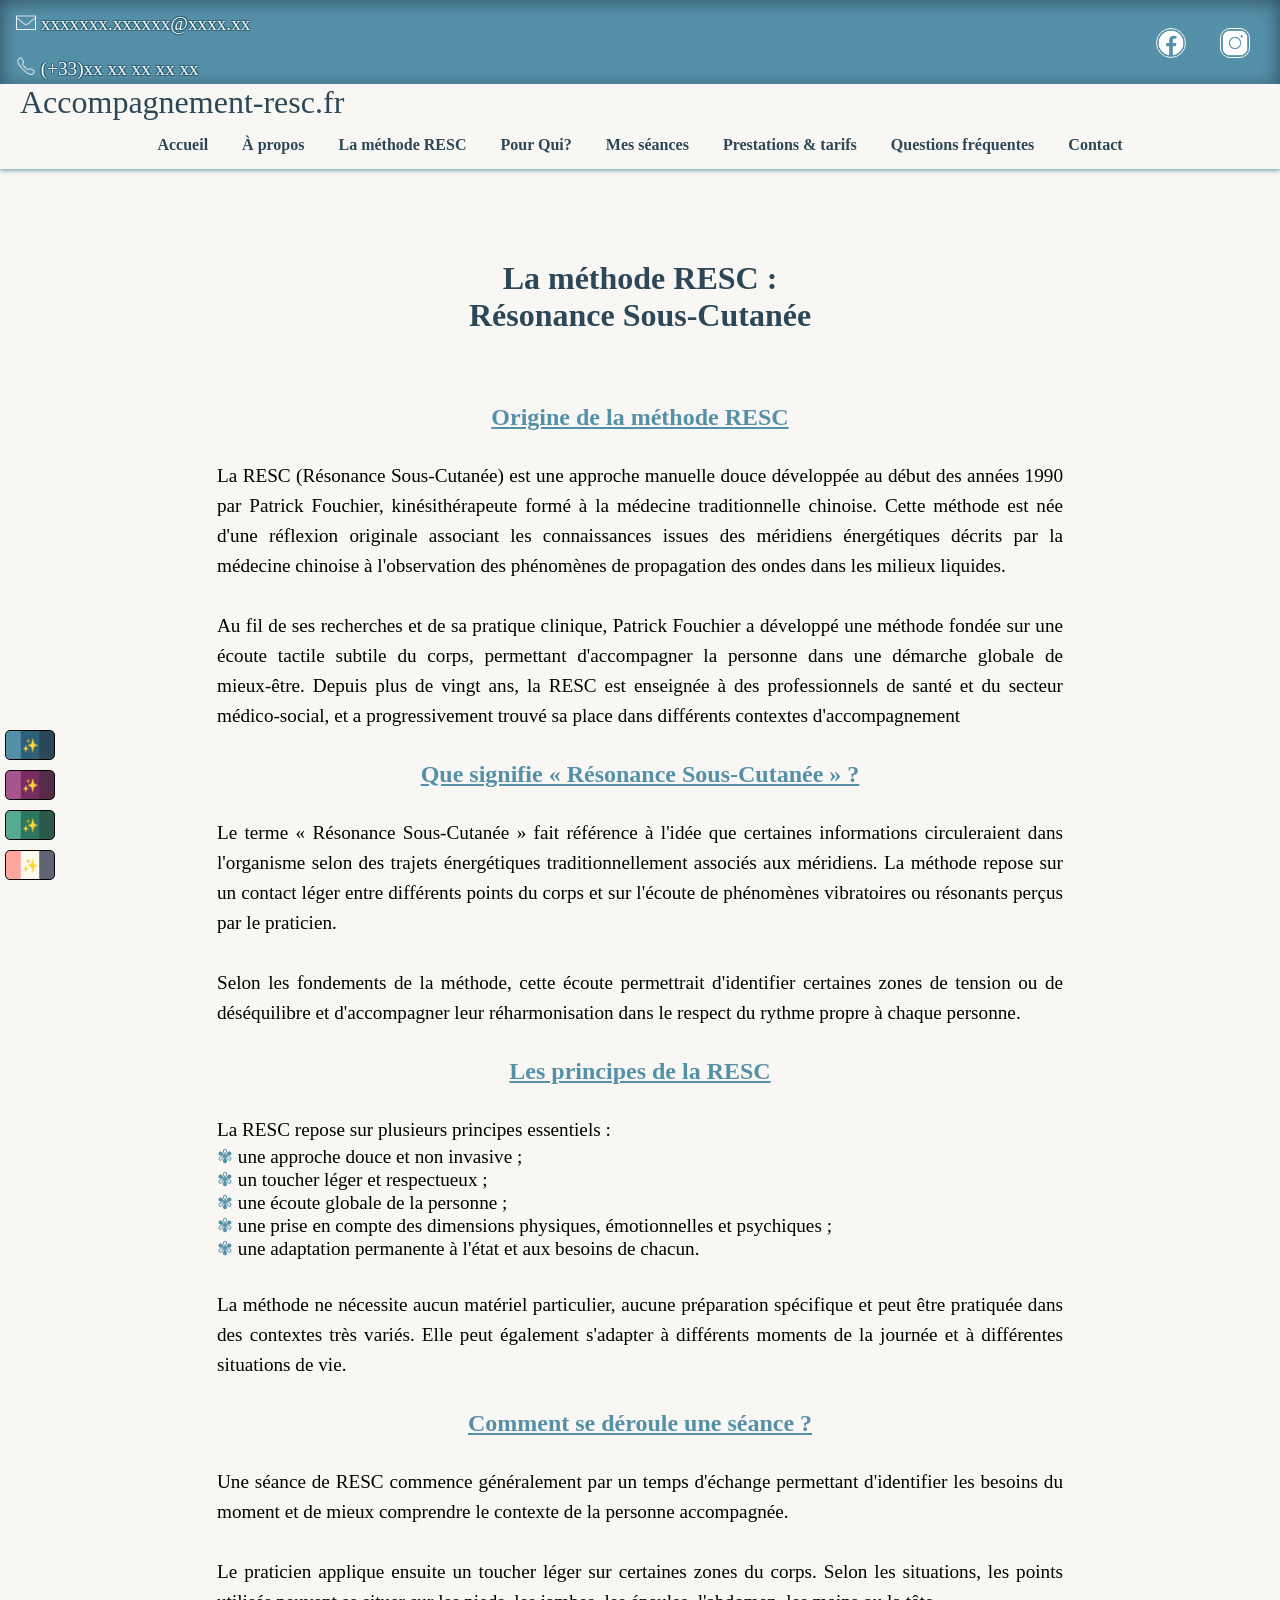
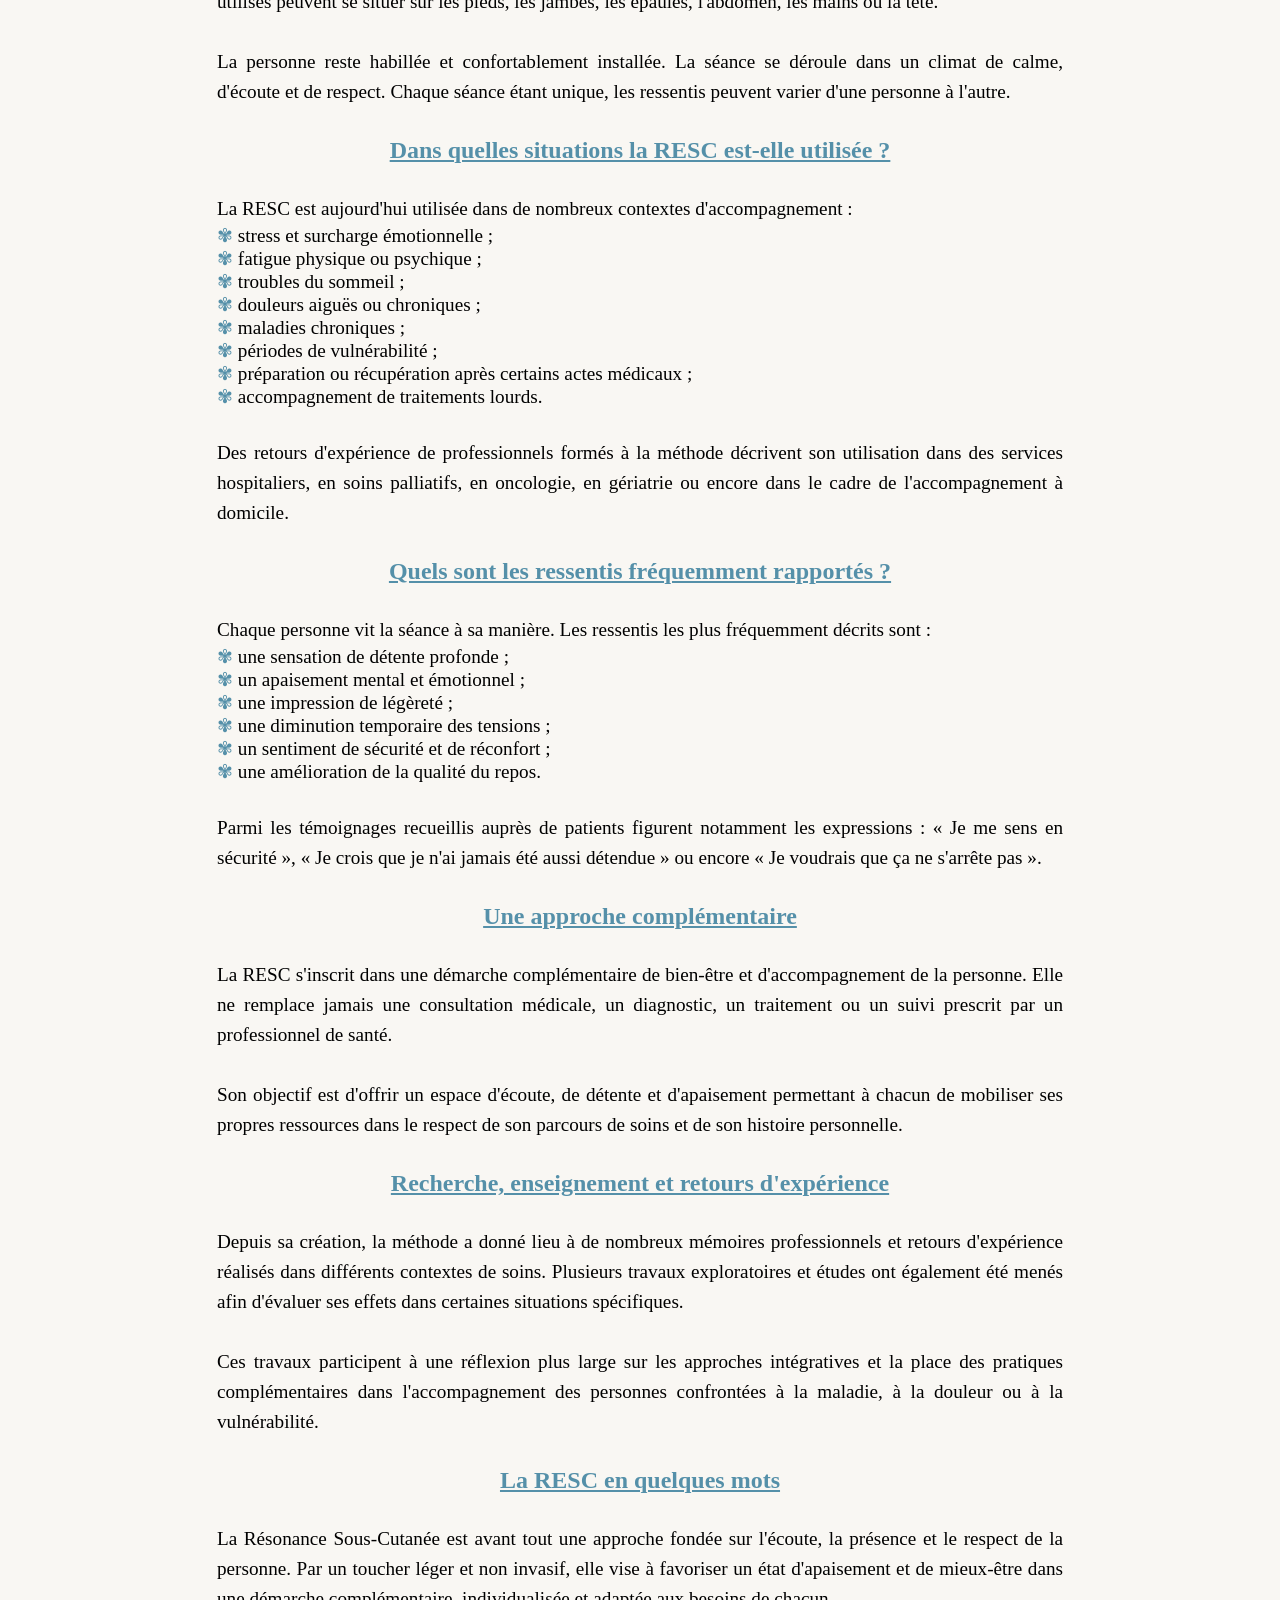
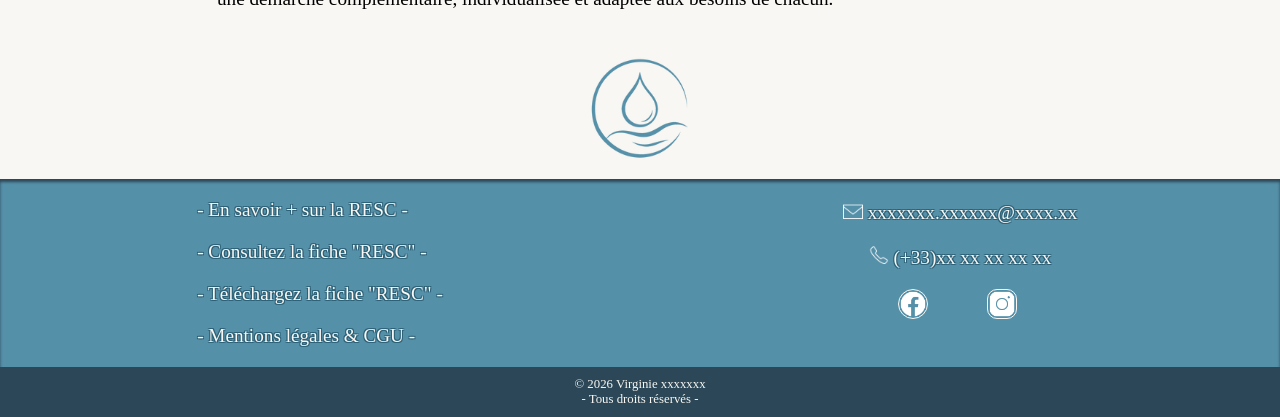
<file: methode-resc.html>
<!doctype html>
<html data-theme="blue" lang="fr">
  <head>
    <meta charset="UTF-8" />
    <meta http-equiv="X-UA-Compatible" content="IE=edge" />
    <meta name="viewport" content="width=device-width, initial-scale=1.0" />
    <title>
      La méthode RESC : origine, principes et applications | Virginie XXXXXXXX
    </title>
    <link
      id="favicon32"
      rel="icon"
      type="image/png"
      sizes="32x32"
      href="./assets/logo/favicon/faviconZen/faviconZenDarkBlue2-32.png"
    />
    <link
      id="favicon96"
      rel="icon"
      type="image/png"
      sizes="96x96"
      href="./assets/logo/favicon/faviconZen/faviconZenDarkBlue2-96.png"
    />
    <link
      id="favicon192"
      rel="icon"
      type="image/png"
      sizes="192x192"
      href="./assets/logo/favicon/faviconZen/faviconZenDarkBlue2-192.png"
    />
    <link
      id="faviconIco"
      rel="shortcut icon"
      href="./assets/logo/favicon/faviconZen/faviconDarkBlue2.ico"
    />
    <link rel="stylesheet" href="./style.css" />
    <link rel="stylesheet" href="./resc.css" />
    <link rel="stylesheet" href="./media.css" />
  </head>
  <body>
    <header role="banner">
      <div class="headerTop">
        <div class="leftSide">
          <div class="contact">
            <a
              href="mailto:xxxxxxx.xxxxxx@xxxx.xx" onclick="return false;" 
              aria-label="Envoyer un email"
            >
              <img
                src="./assets/icons/emailIcon.png"
                alt="icone mail"
                width="20"
                height="20"
              />
              xxxxxxx.xxxxxx@xxxx.xx
            </a>
          </div>
          <div class="tel">
            <a href="tel:+33xxxxxxxxx" onclick="return false;" aria-label="mon numéro de mobile"
              ><img
                src="./assets/icons/phoneIcon.png"
                alt="icone mobile"
                width="20"
                height="20"
              />
              (+33)xx xx xx xx xx</a
            >
          </div>
        </div>
        <div class="rightSide">
          <div class="socialLinks">
            <a
              href="#" 
              onclick="return false;" 
              target="_blank"
              rel="noopener noreferrer"
              aria-label="suivez-moi sur Facebook"
              ><img
                src="./assets/icons/facebook.png"
                alt="icone mobile"
                width="30"
                height="30"
            /></a>
            <a
              href="#" 
              onclick="return false;" 
              target="_blank"
              rel="noopener noreferrer"
              aria-label="suivez-moi sur Instagram"
              ><img
                src="./assets/icons/instagram.png"
                alt="icone mobile"
                width="30"
                height="30"
            /></a>
          </div>
        </div>
      </div>
      <div class="headerNav">
        <div class="titleAndBtn">
          <div class="title">Accompagnement-resc.fr</div>
          <div class="btnMenu" id="menu">
            <div class="btnMenuItem">
              <div class="it1">&#8779;</div>
            </div>
          </div>
        </div>
        <nav role="navigation">
          <ul class="navUl">
            <li>
              <a
                class="menu-link"
                href="./index.html#linkSect1"
                aria-label="Accueil"
                >Accueil</a
              >
            </li>
            <li>
              <a
                class="menu-link"
                href="./index.html#linkSect2"
                aria-label="À propos de moi"
                >À propos</a
              >
            </li>
            <li>
              <a
                class="menu-link"
                href="./index.html#linkSect3"
                aria-label="apprenez-en plus sur la méthode RESC"
                >La méthode RESC</a
              >
            </li>
            <li>
              <a
                class="menu-link"
                href="./index.html#linkSect4"
                aria-label="À qui s'adresse la RESC?"
                >Pour Qui?</a
              >
            </li>
            <li>
              <a
                class="menu-link"
                href="./index.html#linkSect5"
                aria-label="Comment se déroule une séance?"
                >Mes séances</a
              >
            </li>
            <li>
              <a
                class="menu-link"
                href="./index.html#linkSect6"
                aria-label="Prestations et tarifs"
                >Prestations & tarifs</a
              >
            </li>
            <li>
              <a
                class="menu-link"
                href="./index.html#linkSect7"
                aria-label="Les questions fréquentes"
                >Questions fréquentes</a
              >
            </li>
            <li>
              <a
                class="menu-link"
                href="./index.html#linkSect8"
                aria-label="me contacter par mail ou téléphone"
                >Contact</a
              >
            </li>
          </ul>
        </nav>
      </div>
    </header>
    <div class="themeBtn">
      <button data-theme="blue" id="themeBlue">&#x2728;</button>
      <button data-theme="pink" id="themePink">&#x2728;</button>
      <button data-theme="green" id="themeGreen">&#x2728;</button>
      <button data-theme="earthy" id="themeEarthy">&#x2728;</button>
    </div>
    <main role="main">
      <section class="sectRESC">
        <h1>La méthode RESC :<br />Résonance Sous-Cutanée</h1>
        <h2>Origine de la méthode RESC</h2>
        <p>
          La RESC (Résonance Sous-Cutanée) est une approche manuelle douce
          développée au début des années 1990 par Patrick Fouchier,
          kinésithérapeute formé à la médecine traditionnelle chinoise. Cette
          méthode est née d'une réflexion originale associant les connaissances
          issues des méridiens énergétiques décrits par la médecine chinoise à
          l'observation des phénomènes de propagation des ondes dans les milieux
          liquides.
        </p>
        <p>
          Au fil de ses recherches et de sa pratique clinique, Patrick Fouchier
          a développé une méthode fondée sur une écoute tactile subtile du
          corps, permettant d'accompagner la personne dans une démarche globale
          de mieux-être. Depuis plus de vingt ans, la RESC est enseignée à des
          professionnels de santé et du secteur médico-social, et a
          progressivement trouvé sa place dans différents contextes
          d'accompagnement
        </p>

        <h2>Que signifie « Résonance Sous-Cutanée » ?</h2>
        <p>
          Le terme « Résonance Sous-Cutanée » fait référence à l'idée que
          certaines informations circuleraient dans l'organisme selon des
          trajets énergétiques traditionnellement associés aux méridiens. La
          méthode repose sur un contact léger entre différents points du corps
          et sur l'écoute de phénomènes vibratoires ou résonants perçus par le
          praticien.
        </p>
        <p>
          Selon les fondements de la méthode, cette écoute permettrait
          d'identifier certaines zones de tension ou de déséquilibre et
          d'accompagner leur réharmonisation dans le respect du rythme propre à
          chaque personne.
        </p>

        <h2>Les principes de la RESC</h2>
        <p>La RESC repose sur plusieurs principes essentiels :</p>
        <ul>
          <li>
            <span class="symbol">&#10046;</span> une approche douce et non
            invasive ;
          </li>
          <li>
            <span class="symbol">&#10046;</span> un toucher léger et respectueux
            ;
          </li>
          <li>
            <span class="symbol">&#10046;</span> une écoute globale de la
            personne ;
          </li>
          <li>
            <span class="symbol">&#10046;</span> une prise en compte des
            dimensions physiques, émotionnelles et psychiques ;
          </li>
          <li>
            <span class="symbol">&#10046;</span> une adaptation permanente à
            l'état et aux besoins de chacun.
          </li>
        </ul>
        <p>
          La méthode ne nécessite aucun matériel particulier, aucune préparation
          spécifique et peut être pratiquée dans des contextes très variés. Elle
          peut également s'adapter à différents moments de la journée et à
          différentes situations de vie.
        </p>

        <h2>Comment se déroule une séance ?</h2>
        <p>
          Une séance de RESC commence généralement par un temps d'échange
          permettant d'identifier les besoins du moment et de mieux comprendre
          le contexte de la personne accompagnée.
        </p>
        <p>
          Le praticien applique ensuite un toucher léger sur certaines zones du
          corps. Selon les situations, les points utilisés peuvent se situer sur
          les pieds, les jambes, les épaules, l'abdomen, les mains ou la tête.
        </p>
        <p>
          La personne reste habillée et confortablement installée. La séance se
          déroule dans un climat de calme, d'écoute et de respect. Chaque séance
          étant unique, les ressentis peuvent varier d'une personne à l'autre.
        </p>

        <h2>Dans quelles situations la RESC est-elle utilisée ?</h2>
        <p>
          La RESC est aujourd'hui utilisée dans de nombreux contextes
          d'accompagnement :
        </p>
        <ul>
          <li>
            <span class="symbol">&#10046;</span> stress et surcharge
            émotionnelle ;
          </li>
          <li>
            <span class="symbol">&#10046;</span> fatigue physique ou psychique ;
          </li>
          <li><span class="symbol">&#10046;</span> troubles du sommeil ;</li>
          <li>
            <span class="symbol">&#10046;</span> douleurs aiguës ou chroniques ;
          </li>
          <li><span class="symbol">&#10046;</span> maladies chroniques ;</li>
          <li>
            <span class="symbol">&#10046;</span> périodes de vulnérabilité ;
          </li>
          <li>
            <span class="symbol">&#10046;</span> préparation ou récupération
            après certains actes médicaux ;
          </li>
          <li>
            <span class="symbol">&#10046;</span> accompagnement de traitements
            lourds.
          </li>
        </ul>
        <p>
          Des retours d'expérience de professionnels formés à la méthode
          décrivent son utilisation dans des services hospitaliers, en soins
          palliatifs, en oncologie, en gériatrie ou encore dans le cadre de
          l'accompagnement à domicile.
        </p>

        <h2>Quels sont les ressentis fréquemment rapportés ?</h2>
        <p>
          Chaque personne vit la séance à sa manière. Les ressentis les plus
          fréquemment décrits sont :
        </p>
        <ul>
          <li>
            <span class="symbol">&#10046;</span> une sensation de détente
            profonde ;
          </li>
          <li>
            <span class="symbol">&#10046;</span> un apaisement mental et
            émotionnel ;
          </li>
          <li>
            <span class="symbol">&#10046;</span> une impression de légèreté ;
          </li>
          <li>
            <span class="symbol">&#10046;</span> une diminution temporaire des
            tensions ;
          </li>
          <li>
            <span class="symbol">&#10046;</span> un sentiment de sécurité et de
            réconfort ;
          </li>
          <li>
            <span class="symbol">&#10046;</span> une amélioration de la qualité
            du repos.
          </li>
        </ul>
        <p>
          Parmi les témoignages recueillis auprès de patients figurent notamment
          les expressions : « Je me sens en sécurité », « Je crois que je n'ai
          jamais été aussi détendue » ou encore « Je voudrais que ça ne s'arrête
          pas ».
        </p>

        <h2>Une approche complémentaire</h2>
        <p>
          La RESC s'inscrit dans une démarche complémentaire de bien-être et
          d'accompagnement de la personne. Elle ne remplace jamais une
          consultation médicale, un diagnostic, un traitement ou un suivi
          prescrit par un professionnel de santé.
        </p>
        <p>
          Son objectif est d'offrir un espace d'écoute, de détente et
          d'apaisement permettant à chacun de mobiliser ses propres ressources
          dans le respect de son parcours de soins et de son histoire
          personnelle.
        </p>

        <h2>Recherche, enseignement et retours d'expérience</h2>
        <p>
          Depuis sa création, la méthode a donné lieu à de nombreux mémoires
          professionnels et retours d'expérience réalisés dans différents
          contextes de soins. Plusieurs travaux exploratoires et études ont
          également été menés afin d'évaluer ses effets dans certaines
          situations spécifiques.
        </p>
        <p>
          Ces travaux participent à une réflexion plus large sur les approches
          intégratives et la place des pratiques complémentaires dans
          l'accompagnement des personnes confrontées à la maladie, à la douleur
          ou à la vulnérabilité.
        </p>

        <h2>La RESC en quelques mots</h2>
        <p>
          La Résonance Sous-Cutanée est avant tout une approche fondée sur
          l'écoute, la présence et le respect de la personne. Par un toucher
          léger et non invasif, elle vise à favoriser un état d'apaisement et de
          mieux-être dans une démarche complémentaire, individualisée et adaptée
          aux besoins de chacun.
        </p>
      </section>
      <div class="logoContainer">
        <div class="logoFooter"></div>
      </div>
    </main>

    <footer role="contentinfo">
      <div class="footerTopContainer">
        <div class="footerLeftContainer">
          <div class="footerLeft">
            <div>
              <a
                href="./methode-resc.html"
                aria-label="en savoir plus sur la RESC"
                >- En savoir + sur la RESC -</a
              >
            </div>
            <div>
              <a
                href="./assets/infographie/infographie-resc.pdf"
                aria-label="consulter la fiche RESC"
                target="_blank"
                rel="noopener   noreferrer"
                >- Consultez la fiche "RESC" -</a
              >
            </div>
            <div>
              <a
                href="./assets/infographie/infographie-resc.pdf"
                aria-label="télécharger la fiche RESC"
                download
                >- Téléchargez la fiche "RESC" -</a
              >
            </div>
            <div>
              <a href="./cguml.html" aria-label="consulter les mentions légales"
                >- Mentions légales & CGU -</a
              >
            </div>
          </div>
        </div>
        <div class="footerRightContainer">
          <div class="footerRight">
            <div>
              <a
                href="mailto:xxxxxxx.xxxxxx@xxxx.xx" onclick="return false;" 
                aria-label="Envoyer un email"
                ><img
                  src="./assets/icons/emailIcon.png"
                  alt="icone mail"
                  width="20"
                  height="20"
                />xxxxxxx.xxxxxx@xxxx.xx</a
              >
            </div>
            <div>
              <a href="tel:+33xxxxxxxxx" onclick="return false;" aria-label="mon numéro de mobile"
                ><img
                  src="./assets/icons/phoneIcon.png"
                  alt="icone mobile"
                  width="20"
                  height="20"
                />(+33)xx xx xx xx xx</a
              >
            </div>
            <div class="socialLinks2">
              <a
                href="#bottom" 
                onclick="return false;" 
                target="_blank"
                rel="noopener noreferrer"
                aria-label="suivez-moi sur Facebook"
                ><img
                  src="./assets/icons/facebook.png"
                  alt="icone mobile"
                  width="30"
                  height="30"
              /></a>
              <a
                href="#bottom" 
                onclick="return false;" 
                target="_blank"
                rel="noopener noreferrer"
                aria-label="suivez-moi sur Instagram"
                ><img
                  src="./assets/icons/instagram.png"
                  alt="icone mobile"
                  width="30"
                  height="30"
              /></a>
            </div>
          </div>
        </div>
      </div>
      <div class="copyright">
        © 2026 Virginie xxxxxxx<br />- Tous droits réservés -
      </div>
    </footer>
    <button id="backToTop" title="Retour en haut">&#8679;</button>
    <div id="scrollOverlay">
      <div id="scrollLogo"></div>
    </div>
    <script src="./app.js" defer></script>
  </body>
</html>
</file>
<file: style.css>
:root[data-theme="earthy"] {
  --color1: rgb(252, 250, 240);
  --color2: rgb(94, 100, 114);
  --color3: rgb(94, 100, 114);
  --color4: rgb(255, 166, 158);
  --color5: rgb(94, 100, 114);
  --color1transp: rgba(250, 243, 221, 0.5);
  --menuLinkHover: var(--color4);
  --menuLinkActive: var(--color2);
  --wave1-image: url("./assets/waves/wave3Salmon.webp");
  --wave2-image: url("./assets/waves/wave1Salmon.webp");
  --wave3-image: url("./assets/waves/wave2Salmon.webp");
  --wave-saturation: 0;
  --textShadow1:
    -1px -1px 0 black, 1px -1px 0 black, -1px 1px 0 black, 1px 1px 0 black;
  --virginie: url("./assets/realistic/portraitProfil-640.webp");
  --drop-image: url("./assets/logo/logo-zen/logoZenGreyTranspBiColor-H2.png");
  --subtitleBG: var(--color1);
  --subtitleBorder: 3px solid var(--color2);
  --bxShadow: inset 0 0 20px rgba(255, 166, 158);
  --bxShadowH2: none;
  --bookIconBG: url("./assets/icons/bookSalmon.png");
  --downloadIconBG: url("./assets/icons/downloadSalmon.png");
  --logoFooter-url: url("./assets/logo/favicon/faviconZen/faviconZenGrey-192.png");
  --phoneIcon-url: url("./assets/icons/phoneIconSalmon.png");
  --scrollLogo: url("./assets/logo/favicon/faviconZen/faviconZenGrey-192.png");
  --accImage: url("./assets/realistic/contact-1280.webp");
  --copyrightColor: var(--color4);
  --copyrightTxtColor: black;
  --symbolColor: var(--color4);
}

:root[data-theme="green"] {
  --color1: rgb(249, 247, 243);
  --color1transp: rgba(249, 247, 243, 0.5);
  --color2: rgb(158, 243, 225);
  --color3: rgb(85, 170, 145);
  --color4: rgb(45, 119, 96);
  --color5: rgb(44, 87, 75);
  --menuLinkHover: var(--color3);
  --menuLinkActive: var(--color1);
  --wave1-image: url("./assets/waves/wave3Green.webp");
  --wave2-image: url("./assets/waves/wave1Green.webp");
  --wave3-image: url("./assets/waves/wave2Green.webp");
  --wave-saturation: 1;
  --textShadow1:
    -1px -1px 0 var(--color4), 1px -1px 0 var(--color4),
    -1px 1px 0 var(--color4), 1px 1px 0 var(--color4);
  --virginie: url("./assets/realistic/portraitProfil-640.webp");
  --drop-image: url("./assets/logo/logo-zen/logoZenGreenH2.webp");
  --subtitleBG: var(--color3);
  --subtitleBorder: 3px solid var(--color4);
  --bxShadow: inset 0 0 20px rgba(45, 119, 96);
  --bxShadowH2: 0 2px 6px rgba(0, 0, 0, 0.5);
  --bookIconBG: url("./assets/icons/bookGreen.png");
  --downloadIconBG: url("./assets/icons/downloadGreen.png");
  --logoFooter-url: url("./assets/logo/favicon/faviconZen/faviconZenGreen-192.png");
  --phoneIcon-url: url("./assets/icons/phoneIconGreen.png");
  --scrollLogo: url("./assets/logo/favicon/faviconZen/faviconZenGreen-192.png");
  --accImage: url("./assets/realistic/contact-1280.webp");
  --copyrightColor: var(--color5);
  --copyrightTxtColor: var(--color1);
  --symbolColor: var(--color3);
}

:root[data-theme="pink"] {
  --color1: rgb(249, 247, 243);
  --color1transp: rgba(249, 247, 243, 0.5);
  --color2: rgb(243, 158, 206);
  --color3: rgb(169, 85, 141);
  --color4: rgb(119, 45, 98);
  --color5: rgb(87, 44, 73);
  --menuLinkHover: var(--color3);
  --menuLinkActive: var(--color1);
  --wave1-image: url("./assets/waves/wave3Pink.webp");
  --wave2-image: url("./assets/waves/wave1Pink.webp");
  --wave3-image: url("./assets/waves/wave2Pink.webp");
  --wave-saturation: 1;
  --textShadow1:
    -1px -1px 0 var(--color4), 1px -1px 0 var(--color4),
    -1px 1px 0 var(--color4), 1px 1px 0 var(--color4);
  --virginie: url("./assets/portraitProfil-640.webp");
  --drop-image: url("./assets/logo/logo-zen/logoZenPinkH2.webp");
  --subtitleBG: var(--color3);
  --subtitleBorder: 3px solid var(--color4);
  --bxShadow: inset 0 0 20px rgba(119, 45, 98);
  --bxShadowH2: 0 2px 6px rgba(0, 0, 0, 0.5);
  --bookIconBG: url("./assets/icons/bookPink.png");
  --downloadIconBG: url("./assets/icons/downloadPink.png");
  --logoFooter-url: url("./assets/logo/favicon/faviconZen/faviconZenPink-192.png");
  --phoneIcon-url: url("./assets/icons/phoneIconPink.png");
  --scrollLogo: url("./assets/logo/favicon/faviconZen/faviconZenPink-192.png");
  --accImage: url("./assets/contact-1280.webp");
  --copyrightColor: var(--color5);
  --copyrightTxtColor: var(--color1);
  --symbolColor: var(--color3);
}

:root[data-theme="blue"] {
  --color1: rgb(249, 247, 243);
  --color1transp: rgba(249, 247, 243, 0.5);
  --color2: rgb(158, 220, 243);
  --color3: rgb(85, 144, 169);
  --color4: rgb(45, 97, 119);
  --color5: rgb(44, 71, 87);
  --menuLinkHover: var(--color3);
  --menuLinkActive: var(--color1);
  --wave1-image: url("./assets/waves/wave3Blue.webp");
  --wave2-image: url("./assets/waves/wave1Blue.webp");
  --wave3-image: url("./assets/waves/wave2Blue.webp");
  --wave-saturation: 2;
  --textShadow1:
    -1px -1px 0 var(--color4), 1px -1px 0 var(--color4),
    -1px 1px 0 var(--color4), 1px 1px 0 var(--color4);
  --virginie: url("./assets/portraitProfil-640.webp");
  --drop-image: url("./assets/logo/logo-zen/logoZenBlueH2.webp");
  --subtitleBG: var(--color3);
  --subtitleBorder: 3px solid var(--color4);
  --bxShadow: inset 0 0 20px rgba(45, 97, 119);
  --bxShadowH2: 0 2px 6px rgba(0, 0, 0, 0.5);
  --bookIconBG: url("./assets/icons/bookBlue.png");
  --downloadIconBG: url("./assets/icons/downloadBlue.png");
  --logoFooter-url: url("./assets/logo/favicon/faviconZen/faviconZenBlue-192.png");
  --phoneIcon-url: url("./assets/icons/phoneIconBlue.png");
  --scrollLogo: url("./assets/logo/favicon/faviconZen/faviconZenBlue-192.png");
  --accImage: url("./assets/contact-1280.webp");
  --copyrightColor: var(--color5);
  --copyrightTxtColor: var(--color1);
  --symbolColor: var(--color3);
}

* {
  margin: 0;
  padding: 0;
  box-sizing: border-box;
}

.symbol {
  color: var(--symbolColor);
}

body {
  font-family: Cambria, Cochin, Georgia, Times, "Times New Roman", serif;
  height: 100%;
  margin: 0;
  padding: 0;
  background-color: var(--color1);
}

li,
a {
  text-decoration: none;
  list-style-type: none;
}

html {
  margin: 0;
  padding: 0;
  scroll-behavior: smooth;
}

header {
  position: fixed;
  top: 0;
  left: 0;
  width: 100vw;
  height: fit-content;
  transition: 0.5s all ease-in-out;
  z-index: 1000;
}

.headerTop {
  position: absolute;
  top: 0;
  left: 0;
  display: flex;
  justify-content: center;
  align-items: center;
  width: 100%;
  height: fit-content;
  background-color: var(--color3);
  box-shadow: inset 0px 0px 20px var(--color5);
  transition: 0.5s all ease-in-out;
}

.leftSide {
  width: 70%;
  text-align: left;
}

.contact,
.tel {
  padding: 10px;
}

.contact a,
.tel a {
  font-size: 1.2rem;
  color: var(--color1);
  padding: 5px;
  text-shadow: var(--textShadow1);
  border: 1px solid transparent;
}

.contact a:hover,
.tel a:hover {
  border: 1px solid var(--color1);
  border-radius: 15px;
}

.rightSide {
  width: 30%;
  text-align: right;
}

.socialLinks {
  padding: 10px;
  margin-right: 20px;
}

.socialLinks a:nth-child(1) {
  margin-right: 30px;
}

.socialLinks a:nth-child(1) img {
  border: 1px solid var(--color1);
  border-radius: 20px;
}

.socialLinks a:nth-child(2) img {
  border: 1px solid var(--color1);
  border-radius: 10px;
}

.socialLinks a:nth-child(1) img:hover {
  border: 2px solid var(--color1);
}

.socialLinks a:nth-child(2) img:hover {
  border: 2px solid var(--color1);
}

.headerNav {
  position: absolute;
  top: 84px;
  left: 0;
  width: 100%;
  height: fit-content;
  background-color: var(--color1);
  box-shadow: 0px 1px 5px var(--color3);
  transition: 0.5s all ease-in-out;
}

.titleAndBtn {
  width: 100%;
}

.headerNav .title {
  position: relative;
  width: 400px;
  height: fit-content;
  font-size: 2rem;
  margin-left: 20px;
  color: var(--color5);
  transition: 0.5s all ease-in-out;
}

nav ul {
  display: flex;
  justify-content: center;
  align-items: center;
  flex-wrap: wrap;
}

.navUlDisplay {
  display: block;
  text-align: center;
  animation: fadeIn 0.5s ease-in-out;
}

nav ul li {
  padding-left: 20px;
}

.menu-link {
  color: var(--color5);
  font-size: 1rem;
  font-weight: bold;
  padding: 2px;
  transition: 0.3s all ease-in-out;
}

.menu-link:hover {
  color: var(--menuLinkHover);
}

.menu-link.active {
  color: var(--menuLinkActive);
  border-top: 2px solid var(--color2);
  font-style: italic;
  background-color: var(--color4);
}

/*******Button Menu***********/
.btnMenu {
  display: none;
  position: absolute;
  margin-top: 7px;
  right: 35px;
  top: 5px;
  width: fit-content;
  height: fit-content;
  border-radius: 5px;
  cursor: pointer;
  z-index: 2000;
}

.btnMenuItem {
  position: relative;
  display: flex;
  justify-content: center;
  align-items: center;
  width: 40px;
  height: 40px;
  background-color: var(--color3);
  border-radius: 5px;
}

.it1 {
  font-size: 35px;
  color: var(--color1);
  transition: 0.4s all ease-in-out;
}

.rotateIt1 {
  transform: rotateZ(90deg);
  color: var(--color3);
}

.switchStyle {
  background-color: var(--color1);
}

/******* waves ***********/
.wavesContainer {
  position: absolute;
  width: 100%;
  height: fit-content;
  overflow-x: hidden;
  z-index: 900;
}

.waves {
  position: relative;
  height: 350px;
}

.wave {
  position: absolute;
  top: 145px;
  left: 0;
  width: 100%;
  height: 200px;
  background-size: 1500px 200px;
  animation: wavesMove 4s infinite linear;
  filter: saturate(var(--wave-saturation));
}

#wave1 {
  background-image: var(--wave1-image);
}
#wave2 {
  background-image: var(--wave2-image);
}
#wave3 {
  background-image: var(--wave3-image);
}

/**bouton changement de thème**/
.themeBtn {
  position: fixed;
  display: flex;
  flex-direction: column;
  justify-content: center;
  align-items: center;
  gap: 10px;
  left: 5px;
  bottom: 20px;
  z-index: 1200;
}

.themeBtn > * {
  width: 50px;
  height: 30px;
  border-radius: 5px;
  border: 1px solid black;
  cursor: pointer;
  user-select: none;
  transition: transform 0.2s ease;
}

.themeBtn > *:hover {
  transform: scale(1.05);
}

.themeBtn > *:focus,
.themeBtn > *:focus-visible {
  transform: scale(0.8);
}

#themeBlue {
  background: linear-gradient(
    90deg,
    rgba(85, 144, 169, 1) 0%,
    rgba(85, 144, 169, 1) 30%,
    rgba(45, 97, 119, 1) 31%,
    rgba(45, 97, 119, 1) 69%,
    rgba(44, 71, 87, 1) 70%,
    rgba(44, 71, 87, 1) 100%
  );
}

#themePink {
  background: linear-gradient(
    90deg,
    rgba(169, 85, 141, 1) 0%,
    rgba(169, 85, 141, 1) 30%,
    rgba(119, 45, 98, 1) 31%,
    rgba(119, 45, 98, 1) 69%,
    rgba(87, 44, 73, 1) 70%,
    rgba(87, 44, 73, 1) 100%
  );
}

#themeGreen {
  background: linear-gradient(
    90deg,
    rgba(85, 170, 145, 1) 0%,
    rgba(85, 170, 145, 1) 30%,
    rgba(45, 119, 96, 1) 31%,
    rgba(45, 119, 96, 1) 69%,
    rgba(44, 87, 75, 1) 70%,
    rgba(44, 87, 75, 1) 100%
  );
}

#themeEarthy {
  background: linear-gradient(
    90deg,
    rgba(255, 166, 158, 1) 0%,
    rgba(255, 166, 158, 1) 30%,
    rgba(252, 250, 240, 1) 31%,
    rgba(252, 250, 240, 1) 69%,
    rgba(94, 100, 114, 1) 70%,
    rgba(94, 100, 114, 1) 100%
  );
}

main {
  display: block;
  width: 100%;
}

section {
  width: 70vw;
  margin: 20px auto 0;
  padding: 25px;
}

#linkSect1 {
  height: 100px;
}

#sect1 {
  width: 100%;
  margin: 0;
  padding: 0 0 100px 0;
}

.accroche {
  width: 100%;
  aspect-ratio: 16 / 7;
  text-align: center;
  background-image: var(--accImage);
  background-size: contain;
  background-repeat: no-repeat;
  background-position: center;
  margin-top: 45px;
}

.accrocheTextContainer {
  width: 100%;
  aspect-ratio: 16 / 7;
  display: flex;
  justify-content: center;
  align-items: center;
}

#accrocheText {
  font-size: 2.5rem;
  color: var(--color1);
  line-height: 50px;
  text-shadow: var(--textShadow1);
}

.initiale {
  color: var(--color1);
  font-weight: bold;
  font-size: 1.2em;
  animation: colorPulse 4s ease-out forwards;
}

.nom {
  font-size: 2rem;
  text-align: center;
  color: var(--color4);
  margin-top: 20px;
}

.linkSect {
  width: 50%;
  margin: auto;
  height: 50px;
}

h1 {
  text-align: center;
  font-size: 1.5rem;
  font-weight: lighter;
  color: var(--color5);
}

h1 span {
  display: block;
}

.subtitle {
  display: flex;
  position: relative;
  width: 100%;
  height: 90px;
  text-align: center;
  border-top: var(--subtitleBorder);
  border-top-left-radius: 40px;
  border-bottom-right-radius: 40px;
  background-color: var(--subtitleBG);
  box-shadow: var(--bxShadowH2);
}

.subtitle h2 {
  width: 100%;
  height: fit-content;
  padding: 10px;
  font-size: 1.8rem;
  text-transform: uppercase;
  color: var(--color1);
  text-shadow: var(--textShadow1);
  z-index: 500;
}

.drop {
  position: absolute;
  transform: translate(0, -50%);
  width: 75px;
  height: 75px;
  top: 50%;
  left: 3px;
  border-radius: 45%;
  background-image: var(--drop-image);
  background-position: center;
  background-size: cover;
  background-repeat: no-repeat;
}

h3 {
  font-size: 1.5rem;
  margin: 40px auto;
  text-align: center;
  color: var(--color5);
}

h4 {
  margin-top: 20px;
  font-size: 1.3rem;
  margin-bottom: 20px;
  text-align: center;
}

p {
  text-align: justify;
  hyphens: auto;
  font-size: 1.2rem;
  line-height: 30px;
  margin-top: 30px;
}

#sect2 .photoVirginie {
  width: 200px;
  height: 250px;
  border-radius: 15px;
  margin: 20px auto 0;
  background-image: var(--virginie);
  background-position: center;
  background-size: cover;
  top: 20px;
  right: 0;
  backface-visibility: visible;
  -webkit-backface-visibility: visible;
}

.sectIllus {
  position: relative;
  width: 320px;
  height: 210px;
  margin: auto;
  border-left: 2px solid var(--color3);
  border-bottom: 2px solid var(--color3);
  border-radius: 20px;
  overflow: hidden;
}

.sectIllus::after {
  content: "";
  position: absolute;
  inset: 0;
  box-shadow: var(--bxShadow);
  pointer-events: none;
}

#sectIllus3,
#sectIllus4,
#sectIllus5,
#sectIllus6,
#sectIllus7 {
  position: absolute;
  transform-origin: center center;
  width: 100%;
  height: auto;
  transition: transform 2s ease;
}

.telbis,
.contactbis {
  width: 280px;
  height: fit-content;
  margin: 20px auto;
  padding: 0;
  text-align: center;
}

.telbis h3,
.contactbis h3 {
  font-size: 1.4rem;
  margin: 0px;
  padding: 10px;
  border: 2px solid var(--color4);
  border-bottom: none;
  border-top-left-radius: 20px;
  background-color: var(--color1);
}

.telContainer,
.mailContainer {
  height: 35px;
  border: 2px solid var(--color4);
  border-top: none;
  border-bottom-right-radius: 20px;
  background-color: var(--color3);
}

.telbis a,
.contactbis a {
  font-size: 1.4rem;
  color: var(--color1);
  text-shadow: var(--textShadow1);
  transition: text-shadow 0.2s ease;
}

.telbis a:hover,
.contactbis a:hover {
  text-shadow: none;
}

/*****animCTA****/
.animCTA {
  width: fit-content;
  margin: 15px auto 0;
}

.animCTA a {
  position: relative;
  color: var(--color4);
  padding: 0.7em 0.84em;
  display: inline-block;
  border: 3px solid transparent;
  font-size: 1.5em;
  cursor: pointer;
  animation: ctaColor 2s ease-in-out infinite;
}

.animCTA a .ctaContent {
  display: flex;
  align-items: center;
  gap: 5px;
}

.animCTA a .phoneIcon {
  width: 20px;
  height: 20px;
  background-image: var(--phoneIcon-url);
  background-size: contain;
  background-repeat: no-repeat;
  background-position: center;
}

.animCTA a .text,
.animCTA a .phoneIcon {
  transform: translate3d(0, 0.7em, 0);
  display: block;
  transition: transform 0.4s cubic-bezier(0.2, 0, 0, 1) 0.4s;
}

.animCTA a::after {
  position: absolute;
  content: "";
  bottom: -3px;
  left: 0.84em;
  right: 0.84em;
  height: 3px;
  background: var(--color4);
  transition:
    transform 0.8s cubic-bezier(1, 0, 0.37, 1) 0.2s,
    right 0.2s cubic-bezier(0.04, 0.48, 0, 1) 0.6s,
    left 0.4s cubic-bezier(0.04, 0.48, 0, 1) 0.6s;
  transform-origin: left;
}

.animCTA .line {
  position: absolute;
  background: var(--color4);
}

.animCTA .line.-right,
.animCTA .line.-left {
  width: 3px;
  bottom: -3px;
  top: -3px;
  transform: scale3d(1, 0, 1);
}

.animCTA .line.-top,
.animCTA .line.-bottom {
  height: 3px;
  left: -3px;
  right: -3px;
  transform: scale3d(0, 1, 1);
}

.animCTA .line.-right {
  right: -3px;
  transition: transform 0.1s cubic-bezier(1, 0, 0.65, 1.01) 0.23s;
  transform-origin: top;
}

.animCTA .line.-top {
  top: -3px;
  transition: transform 0.08s linear 0.43s;
  transform-origin: left;
}

.animCTA .line.-left {
  left: -3px;
  transition: transform 0.08s linear 0.51s;
  transform-origin: bottom;
}

.animCTA .line.-bottom {
  bottom: -3px;
  transition: transform 0.3s cubic-bezier(1, 0, 0.65, 1.01);
  transform-origin: right;
}

.animCTA a:hover .text,
.animCTA a:active .text,
.animCTA a:hover .phoneIcon,
.animCTA a:active .phoneIcon {
  transform: translate3d(0, 0, 0);
  transition: transform 0.6s cubic-bezier(0.2, 0, 0, 1) 0.4s;
}

.animCTA a:hover::after,
.animCTA a:active::after {
  transform: scale3d(0, 1, 1);
  right: -3px;
  left: -3px;
  transform-origin: right;
  transition:
    transform 0.2s cubic-bezier(1, 0, 0.65, 1.01) 0.17s,
    right 0.2s cubic-bezier(1, 0, 0.65, 1.01),
    left 0s 0.3s;
}

.animCTA a:hover .line,
.animCTA a:active .line {
  transform: scale3d(1, 1, 1);
}

.animCTA a:hover .line.-right,
.animCTA a:active .line.-right {
  transition: transform 0.1s cubic-bezier(1, 0, 0.65, 1.01) 0.2s;
  transform-origin: bottom;
}

.animCTA a:hover .line.-top,
.animCTA a:active .line.-top {
  transition: transform 0.08s linear 0.4s;
  transform-origin: right;
}

.animCTA a:hover .line.-left,
.animCTA a:active .line.-left {
  transition: transform 0.08s linear 0.48s;
  transform-origin: top;
}

.animCTA a:hover .line.-bottom,
.animCTA a:active .line.-bottom {
  transition: transform 0.5s cubic-bezier(0, 0.53, 0.29, 1) 0.56s;
  transform-origin: left;
}

/*****  infographie PDF ****/
.infographicContainer {
  display: flex;
  flex-direction: column;
  justify-content: center;
  align-items: center;
  margin-top: 30px;
  gap: 20px;
}

.btnMore {
  padding: 5px;
}

.btnMore,
.infographic1,
.infographic2 {
  display: flex;
  border-top-left-radius: 15px;
  border-top: 1px solid var(--color4);
  border-left: 1px solid var(--color4);
  padding-bottom: 5px;
}

.plusIcon {
  font-size: 2rem;
  color: var(--color4);
  margin-right: 5px;
}

.bookIcon,
.downloadIcon {
  width: 50px;
  height: 32px;
  margin: 10px 10px 0 0;
  background-size: cover;
  background-position: center;
}

.bookIcon {
  background-image: var(--bookIconBG);
}

.downloadIcon {
  background-image: var(--downloadIconBG);
}

.btnMore a,
.infographic1 a,
.infographic2 a {
  text-align: center;
  color: black;
  font-size: 1.2rem;
  text-decoration: underline solid transparent;
  transition: all 0.3s ease;
}

.btnMore a:hover,
.infographic1 a:hover,
.infographic2 a:hover {
  text-decoration: underline solid var(--color4);
  text-decoration-thickness: 1px;
  text-underline-offset: 2px;
}

/****/

.mapContainer {
  width: 100%;
  height: 300px;
  text-align: center;
}
.map {
  margin: auto;
  width: 90%;
  height: 300px;
  background-image: url("./assets/map01.webp");
  background-size: contain;
  background-repeat: no-repeat;
  background-position: center;
}

#sect8 p {
  font-size: 1.5rem;
  text-align: center;
}

.logoContainer {
  width: fit-content;
  margin: auto;
}

.logoFooter {
  width: 140px;
  height: 140px;
  background-image: var(--logoFooter-url);
  background-size: contain;
  background-repeat: no-repeat;
}

footer {
  padding-top: 20px;
  width: 100%;
  height: fit-content;
  background-color: var(--color3);
  box-shadow: inset 0px 3px 3px var(--color5);
}

.footerTopContainer {
  display: flex;
}

.footerLeftContainer,
.footerRightContainer {
  width: 50%;
}

.footerLeft,
.footerRight {
  width: fit-content;
  margin: auto;
}

.footerRight a img {
  margin-right: 5px;
}

.footerRight {
  text-align: center;
}

.footerLeft > *,
.footerRight > * {
  margin-bottom: 20px;
}

.footerTopContainer a {
  text-align: left;
  color: var(--color1);
  font-size: 1.2rem;
  text-decoration: none;
  transition: all 0.3s ease;
  text-shadow: var(--textShadow1);
}

.footerTopContainer a:hover {
  text-shadow: none;
}

.socialLinks2 {
  display: flex;
  justify-content: space-evenly;
}

.socialLinks2 a:nth-child(1) img {
  border: 1px solid var(--color1);
  border-radius: 20px;
}

.socialLinks2 a:nth-child(2) img {
  border: 1px solid var(--color1);
  border-radius: 10px;
}

.socialLinks2 a:nth-child(1) img:hover {
  border: 2px solid var(--color1);
}

.socialLinks2 a:nth-child(2) img:hover {
  border: 2px solid var(--color1);
}

footer .copyright {
  width: 100%;
  background-color: var(--copyrightColor);
  font-size: 0.8rem;
  color: var(--copyrightTxtColor);
  padding: 10px;
  text-align: center;
}

/* =========================
   Overlay transition scroll
========================= */

#scrollOverlay {
  position: fixed;
  inset: 0;
  display: flex;
  justify-content: center;
  align-items: center;
  background: rgba(249, 247, 243, 0.65);
  backdrop-filter: blur(4px);
  opacity: 0;
  visibility: hidden;
  transition:
    opacity 0.4s ease,
    visibility 0.4s ease;
  pointer-events: none;
  z-index: 9999;
}

#scrollOverlay.active {
  opacity: 1;
  visibility: visible;
}

#scrollOverlay.active #scrollLogo {
  animation: waterPop 0.8s ease-out;
}

#scrollLogo {
  width: 120px;
  max-width: 30vw;
  height: 120px;
  max-height: 30vw;
  background-image: var(--scrollLogo);
  background-position: center;
  background-size: contain;
  background-repeat: no-repeat;
}

/**bouton retour au top**/
#backToTop {
  position: fixed;
  bottom: 20px;
  right: 20px;
  width: 40px;
  height: 40px;
  color: white;
  font-size: 22px;
  border: none;
  border-radius: 50%;
  background-color: var(--color4);
  cursor: pointer;
  display: none;
  align-items: center;
  justify-content: center;
  box-shadow: 0 4px 10px rgba(0, 0, 0, 0.3);
  transition: all 0.2s ease;
}

/**  dotnav **/
#dotNav {
  position: fixed;
  right: 20px;
  top: 50%;
  transform: translateY(-50%);
  display: flex;
  flex-direction: column;
  gap: 12px;
  z-index: 999;
}

#dotNav div {
  width: 10px;
  height: 10px;
  border-radius: 50%;
  background: #999;
  opacity: 0.4;
  cursor: pointer;
  transition: 0.3s ease;
}

#dotNav div.active {
  opacity: 1;
  transform: scale(1.2);
  background: var(--color4);
}

/*********************************/
/****** keyframes animation******/
@keyframes wavesMove {
  from {
    background-position-x: 0px;
  }
  to {
    background-position-x: 1500px;
  }
}

@keyframes colorPulse {
  from {
    color: var(--color3);
  }
  to {
    color: var(--color1);
  }
}

@keyframes ctaColor {
  0% {
    color: var(--color4);
  }
  50% {
    color: var(--color2);
  }
  100% {
    color: var(--color4);
  }
}

@keyframes waterPop {
  0% {
    transform: scale(0.4);
    opacity: 0;
  }

  70% {
    transform: scale(1.15);
    opacity: 1;
  }

  100% {
    transform: scale(1);
  }
}

@keyframes fadeIn {
  from {
    opacity: 0;
  }
  to {
    opacity: 1;
  }
}
</file>
<file: media.css>
@media screen and (max-height: 730px) {
  nav ul li {
    padding: 10px;
  }
}

@media screen and (min-width: 1201px) {
  .navUlDisplay {
    display: flex;
  }

  nav ul li {
    padding: 15px;
  }
}

@media screen and (max-width: 1200px) {
  .btnMenu {
    display: flex;
  }

  .headerNav {
    width: 100%;
    padding: 10px 0 10px 0;
  }

  .headerNav .title {
    padding: 2px 0 5px 0;
    margin-left: 5px;
  }

  nav ul {
    display: none;
  }

  nav ul li {
    padding: 10px 0 10px 20px;
  }

  section {
    width: 95vw;
  }

  .wave {
    top: 100px;
  }
}

@media screen and (max-width: 800px) {
  #sect8 p {
    font-size: 1.2rem;
  }
}

@media screen and (max-width: 750px) {
  .accrocheTextContainer {
    align-items: end;
    padding-bottom: 10px;
  }

  #accrocheText {
    font-size: 1.8rem;
    line-height: 30px;
  }

  .footerTopContainer {
    display: block;
  }

  .footerLeftContainer,
  .footerRightContainer {
    width: 100%;
  }

  .footerLeft,
  .footerRight {
    text-align: center;
  }
}

@media screen and (max-width: 530px) {
  .headerNav .title {
    padding: 2px 0 5px 0;
    margin-left: 5px;
    font-size: 1.5rem;
  }

  .btnMenu {
    right: 20px;
    top: 0;
  }

  .subtitle h2 {
    font-size: 1.5rem;
  }

  .accroche {
    margin-top: 35px;
  }

  h1 {
    font-size: 1.2rem;
  }

  .wave {
    top: 80px;
  }
}

@media screen and (max-width: 500px) {
  .headerTop {
    display: block;
  }

  .rightSide,
  .leftSide {
    width: 100%;
    text-align: center;
  }

  .socialLinks {
    margin-right: 0;
  }

  .headerNav {
    top: 134px;
  }

  nav ul li {
    padding-right: 10px;
  }

  .accroche {
    margin-top: 80px;
  }

  .nom {
    font-size: 2rem;
  }

  .wave {
    top: 120px;
  }
}

@media screen and (max-width: 480px) {
  #accrocheText {
    font-size: 1.5rem;
    line-height: 25px;
  }
}

@media screen and (max-width: 450px) {
  .subtitle {
    height: 70px;
  }

  .drop {
    height: 50px;
    width: 50px;
    left: 5px;
  }

  .subtitle h2 {
    font-size: 1.3rem;
  }

  h2 {
    font-size: 1.8rem;
  }

  h3,
  h4 {
    font-size: 1.5rem;
  }
}

@media screen and (max-width: 410px) {
  #accrocheText {
    font-size: 1.2rem;
    line-height: 22px;
  }
}

@media screen and (max-width: 400px) {
  .sectIllus {
    width: 220px;
    height: 145px;
  }
}

@media screen and (max-width: 390px) {
  h1 {
    font-size: 1rem;
  }

  .subtitle {
    border-top-left-radius: 20px;
    border-bottom-right-radius: 20px;
  }

  .subtitle h2 {
    font-size: 1.2rem;
  }
}

@media screen and (max-width: 350px) {
  .telbis,
  .contactbis {
    width: 90vw;
    position: relative;
    transform: translateX(-50%);
    left: 50%;
    height: fit-content;
    margin: 20px 0;
  }
}

@media screen and (max-width: 340px) {
  .headerNav .title {
    padding: 5px 0 7px 0;
    font-size: 1.2rem;
  }

  #accrocheText {
    font-size: 1rem;
  }
}
</file>
<file: cguml.css>
.sectCGU {
  background-color: var(--color1);
  padding-top: 200px;
}

.sectCGU h1 {
  text-align: center;
  font-size: 2rem;
  font-weight: bold;
  margin: 40px auto;
}

.sectCGU h2 {
  text-align: left;
  font-size: 1.5rem;
  padding-top: 30px;
  color: var(--color3);
  text-decoration: underline var(--color3);
}

.sectCGU ul li {
  text-align: left;
  font-size: 1.2rem;
}
</file>
<file: resc.css>
.sectRESC {
  background-color: var(--color1);
  padding-top: 200px;
}

.sectRESC h1 {
  text-align: center;
  font-size: 2rem;
  font-weight: bold;
  margin: 40px auto;
}

.sectRESC h2 {
  text-align: center;
  font-size: 1.5rem;
  padding-top: 30px;
  color: var(--color3);
  text-decoration: underline var(--color3);
}

.sectRESC ul li {
  text-align: left;
  font-size: 1.2rem;
}
</file>
